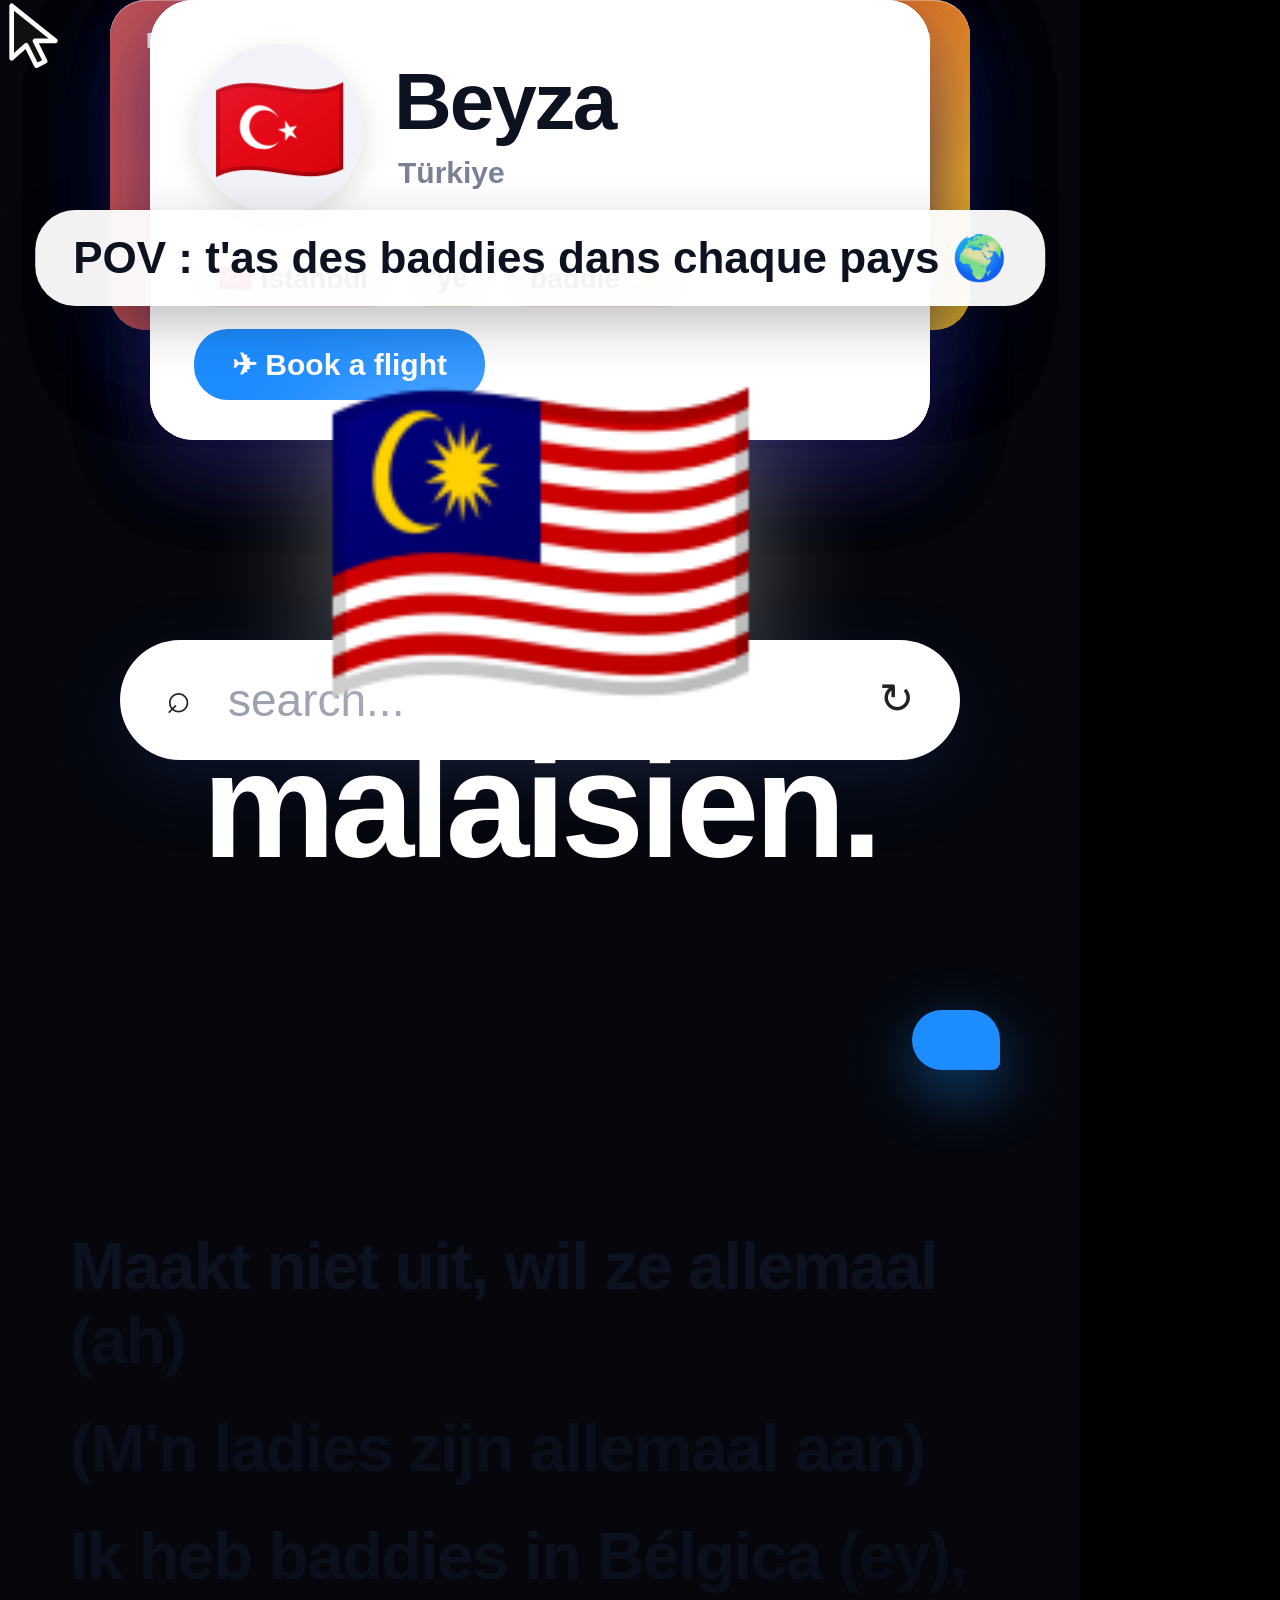
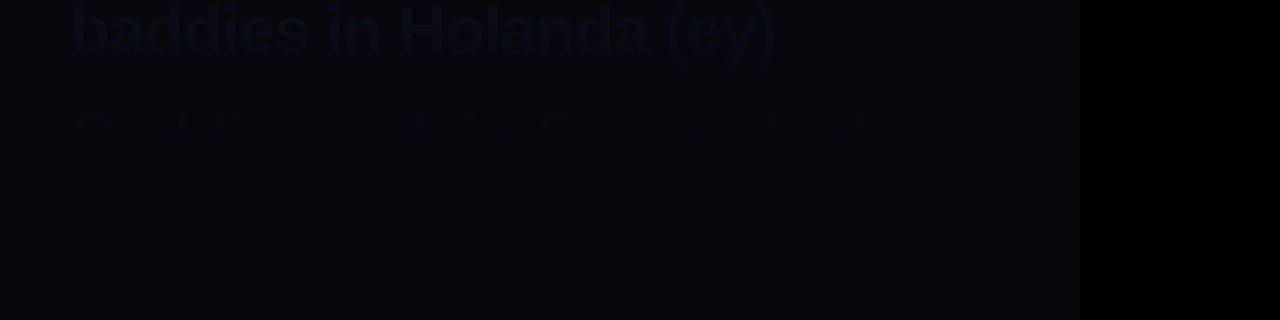
<file: baddies/index.html>
<!doctype html>
<html>
<head>
<meta charset="utf-8">
<title>Baddies Airlines</title>
<link rel="stylesheet" href="../edit/assets/fonts/fonts.css">
<style>
*{box-sizing:border-box;margin:0;padding:0}
html,body{width:1080px;height:1920px;background:#000;overflow:hidden}
#stage{position:relative;width:1080px;height:1920px;overflow:hidden;background:#05070d;font-family:'Inter',sans-serif;color:#0d1220}
.layer{position:absolute;left:0;top:0;width:1080px;height:1920px}
.abs{position:absolute}
#cam{transform-origin:540px 760px}
.blob{position:absolute;border-radius:50%;filter:blur(110px)}
#shapeA,#shapeB{position:absolute;border-radius:40px;background:#1d8cff;box-shadow:0 0 60px rgba(29,140,255,.8)}
#bar{position:absolute;left:120px;top:640px;width:840px;height:120px;border-radius:60px;background:#fff;box-shadow:0 24px 70px rgba(30,60,140,.22);overflow:hidden}
#bar .ic{position:absolute;top:34px;font-size:42px;color:#222}
#barTxt{position:absolute;left:108px;top:0;line-height:120px;font-size:46px;color:#9aa0ad;white-space:nowrap}
#caption{left:540px;top:210px;transform:translateX(-50%);padding:22px 38px;border-radius:40px;background:rgba(255,255,255,.95);box-shadow:0 18px 50px rgba(0,0,0,.25);font-weight:800;font-size:44px;white-space:nowrap;color:#0d1220}

/* wallet passes */
#wallet{perspective:1800px;perspective-origin:540px 700px}
.pass{position:absolute;left:110px;top:0;width:860px;height:330px;border-radius:36px;color:#fff;overflow:hidden;
  box-shadow:0 30px 80px rgba(10,20,60,.35),inset 0 1px 0 rgba(255,255,255,.35)}
.pass .gloss{position:absolute;inset:0;background:linear-gradient(115deg,rgba(255,255,255,.28),transparent 40%,transparent 70%,rgba(255,255,255,.12))}
.pass .air{position:absolute;left:36px;top:28px;font-size:22px;font-weight:800;letter-spacing:4px;opacity:.9}
.pass .gate{position:absolute;right:36px;top:28px;font-size:22px;font-weight:700;letter-spacing:3px;opacity:.9}
.pass .route{position:absolute;left:36px;top:82px;font-family:'JetBrains Mono';font-weight:700;font-size:64px;letter-spacing:2px;white-space:nowrap}
.pass .route span{font-size:40px;opacity:.85;margin:0 14px}
.pass .country{position:absolute;left:36px;top:168px;font-size:84px;font-weight:900;letter-spacing:-2px;line-height:1}
.pass .flag{position:absolute;right:40px;top:96px;font-size:150px;line-height:1;filter:drop-shadow(0 10px 20px rgba(0,0,0,.3))}
.pass .barcode{position:absolute;left:36px;bottom:26px;width:330px;height:34px;background:repeating-linear-gradient(90deg,#fff 0 3px,transparent 3px 6px,#fff 6px 7px,transparent 7px 11px,#fff 11px 15px,transparent 15px 17px);opacity:.85}
.pass .seat{position:absolute;right:36px;bottom:28px;font-family:'JetBrains Mono';font-size:22px;opacity:.9}
.pass .notch{position:absolute;top:150px;width:44px;height:44px;border-radius:50%;background:var(--bg)}
.stamp{position:absolute;right:190px;top:120px;width:200px;height:200px;border-radius:50%;border:7px solid rgba(255,40,70,.92);color:rgba(255,40,70,.92);
  display:flex;flex-direction:column;align-items:center;justify-content:center;font-weight:900;font-size:26px;letter-spacing:3px;line-height:1.1;text-align:center;
  box-shadow:inset 0 0 0 6px rgba(255,255,255,.0),inset 0 0 0 10px rgba(255,40,70,.5);mix-blend-mode:normal;background:rgba(255,255,255,.08)}
.stamp b{font-size:58px;letter-spacing:0}
#route{left:0;top:0}

/* contacts */
.contact{position:absolute;left:150px;top:0;width:780px;height:440px;border-radius:44px;background:#fff;box-shadow:0 30px 80px rgba(40,30,120,.25);overflow:hidden}
.contact .av{position:absolute;left:44px;top:44px;width:170px;height:170px;border-radius:50%;background:#f1f3f8;display:flex;align-items:center;justify-content:center;font-size:110px;box-shadow:0 10px 30px rgba(0,0,0,.12)}
.contact .nm{position:absolute;left:244px;top:62px;font-size:80px;font-weight:900;letter-spacing:-2px;line-height:1}
.contact .sub{position:absolute;left:248px;top:156px;font-size:30px;color:#7a8195;font-weight:600}
.contact .chips{position:absolute;left:44px;top:250px;display:flex;gap:14px}
.contact .chip{padding:12px 24px;border-radius:24px;font-size:28px;font-weight:700}
.contact .btn{position:absolute;left:44px;bottom:40px;padding:18px 38px;border-radius:34px;background:#1d8cff;color:#fff;font-size:30px;font-weight:700}
#cursor{width:70px;height:70px}

/* twist */
#twist{display:flex;flex-direction:column;align-items:center}
#bigFlag{font-size:360px;line-height:1;filter:drop-shadow(0 0 60px rgba(255,255,255,.35))}
#bigWord{margin-top:10px;font-size:150px;font-weight:900;letter-spacing:-5px;color:#fff;line-height:1}
#bubble{position:absolute;right:80px;top:1010px;max-width:820px;padding:30px 44px;border-radius:46px 46px 12px 46px;background:#1d8cff;color:#fff;font-size:46px;font-weight:600;box-shadow:0 20px 60px rgba(29,140,255,.45);white-space:nowrap}
.dots i{display:inline-block;width:18px;height:18px;border-radius:50%;background:#fff;margin:0 6px}

/* lyrics (Apple Music style) */
#lyrWin{left:0;top:1230px;width:1080px;height:520px;overflow:hidden;
  -webkit-mask-image:linear-gradient(#000 0%,#000 55%,transparent 100%);mask-image:linear-gradient(#000 0%,#000 55%,transparent 100%)}
#lyr{position:absolute;left:70px;top:0;width:940px}
.ln{font-weight:800;font-size:66px;line-height:1.12;letter-spacing:-1.5px;margin-bottom:34px}
.ln .ad{font-weight:700;opacity:.8}
#flash{background:#fff;opacity:0}
#grain{width:1080px;height:1920px;opacity:.05;mix-blend-mode:overlay}
</style>
</head>
<body>
<div id="stage">
  <div id="cam" class="layer">
    <div id="bg" class="layer">
      <div class="blob" id="b1" style="width:900px;height:900px"></div>
      <div class="blob" id="b2" style="width:700px;height:700px"></div>
    </div>
    <div id="shapeA"></div><div id="shapeB"></div>
    <div id="bar"><div class="ic" style="left:46px">⌕</div><div id="barTxt">search...</div><div class="ic" style="right:46px">↻</div></div>
    <div id="wallet" class="layer"></div>
    <svg id="route" class="abs" width="1080" height="1920"></svg>
    <div id="contacts" class="layer"></div>
    <svg id="cursor" class="abs" viewBox="0 0 24 24"><path d="M4 2 L4 20 L9 15.5 L12.5 22.5 L15.5 21 L12 14 L19 14 Z" fill="#111" stroke="#fff" stroke-width="1.6" stroke-linejoin="round"/></svg>
    <div id="twist" class="layer" style="padding-top:360px"><div id="bigFlag">🇲🇾</div><div id="bigWord">malaisien.</div></div>
    <div id="bubble"></div>
    <div id="lyrWin" class="abs"><div id="lyr"></div></div>
  </div>
  <div id="caption" class="abs">POV : t'as des baddies dans chaque pays 🌍</div>
  <div id="flash" class="layer"></div>
  <canvas id="grain" class="layer" width="360" height="640"></canvas>
</div>
<script src="baddies.js"></script>
</body>
</html>
</file>
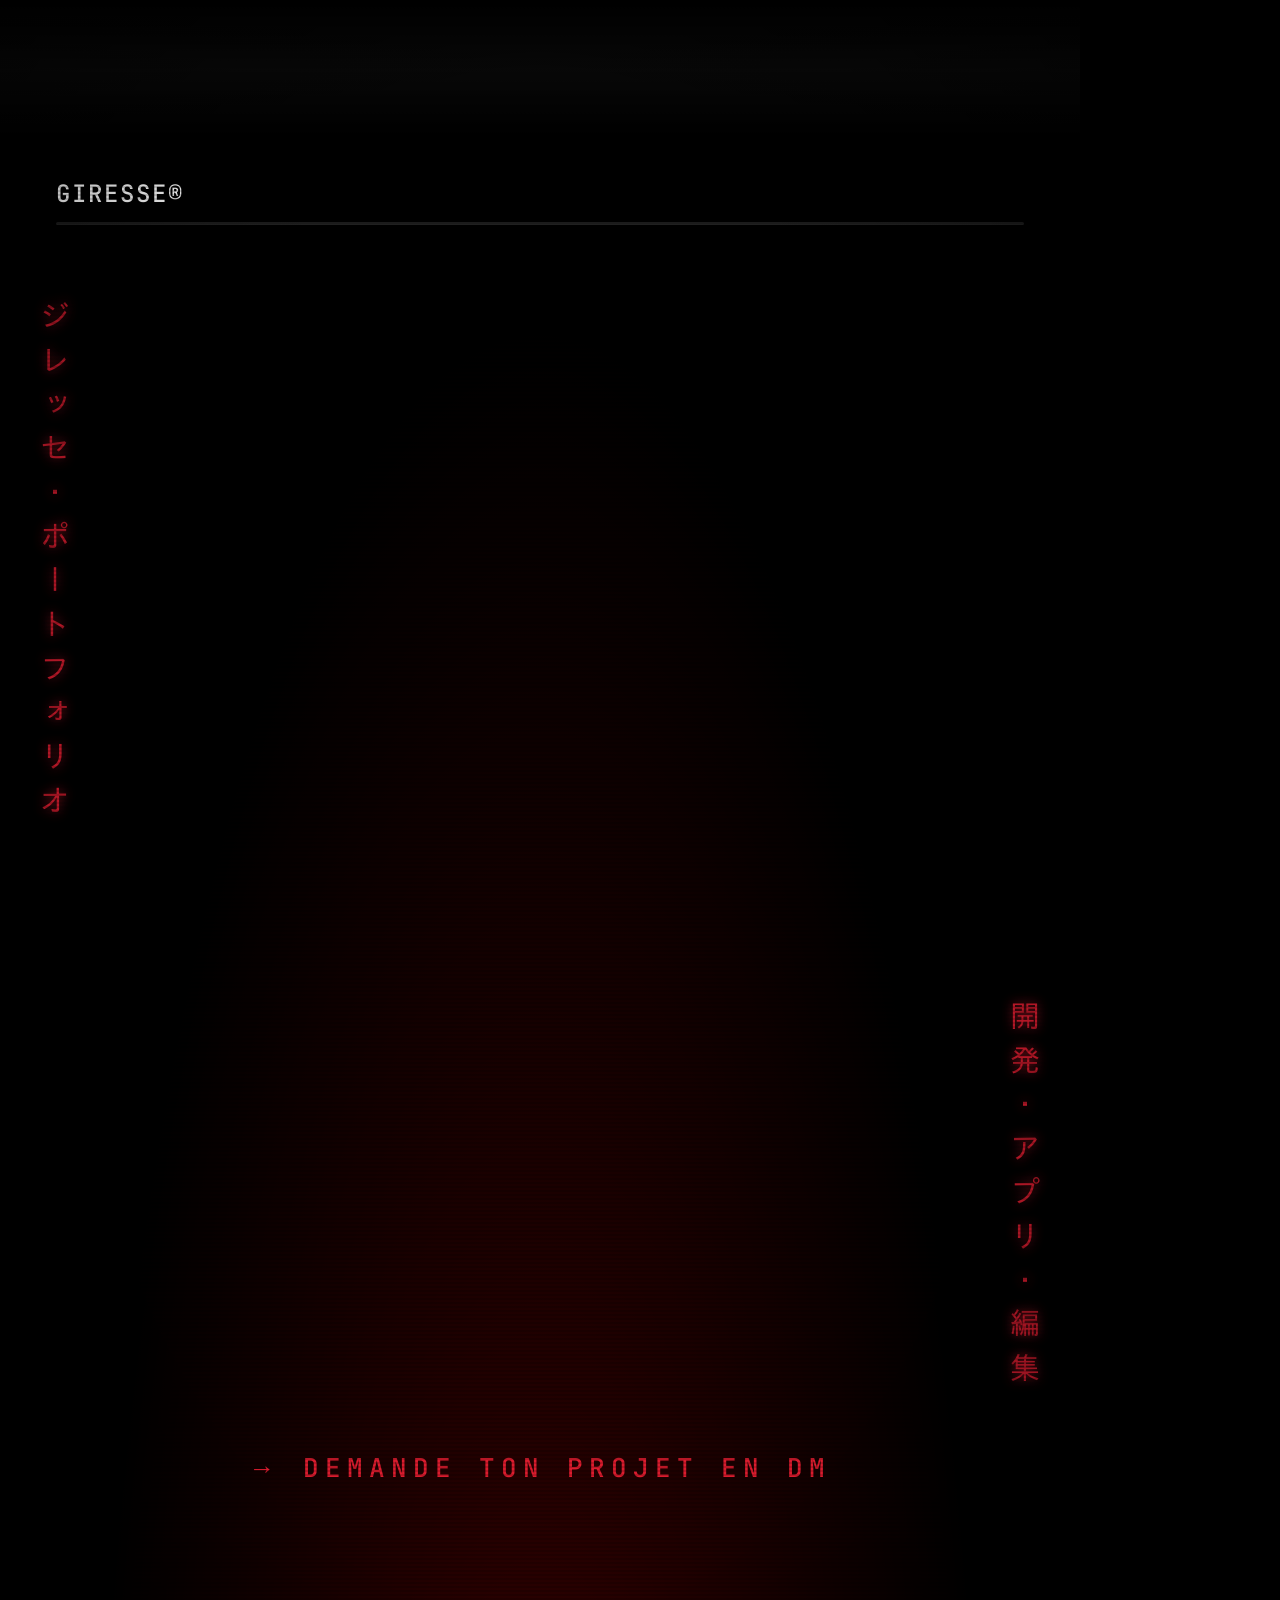
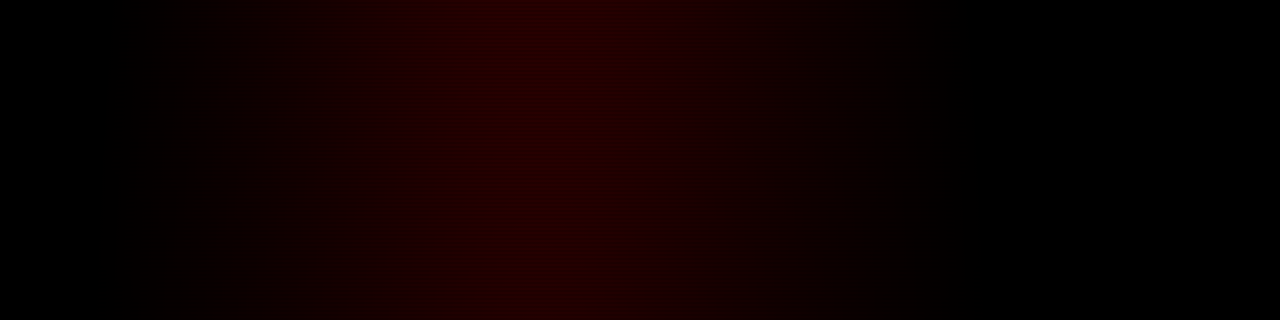
<file: edit/index.html>
<!doctype html>
<html>
<head>
<meta charset="utf-8">
<title>Giresse — Portfolio Edit</title>
<link rel="stylesheet" href="assets/fonts/fonts.css">
<style>
*{box-sizing:border-box;margin:0;padding:0}
html,body{width:1080px;height:1920px;background:#000;overflow:hidden}
#stage{position:relative;width:1080px;height:1920px;overflow:hidden;background:#000;font-family:'Nunito',sans-serif;color:#fff}
.layer{position:absolute;left:0;top:0;width:1080px;height:1920px}
.abs{position:absolute}
.hide{display:none!important}
#cam{transform-origin:540px 860px}
.mono{font-family:'JetBrains Mono',monospace}
.grot{font-family:'Space Grotesk',sans-serif}
.serif{font-family:'Instrument Serif',serif;font-style:italic}

/* ---------- intro / outro ---------- */
#logoWrap{left:540px;top:760px;width:0;height:0}
#logo{position:absolute;left:-330px;top:-330px;width:660px;height:660px;mix-blend-mode:screen;
  -webkit-mask-image:linear-gradient(#000 74%,transparent 90%);mask-image:linear-gradient(#000 74%,transparent 90%)}
#logoGlow{position:absolute;left:-520px;top:-520px;width:1040px;height:1040px;border-radius:50%;
  background:radial-gradient(circle,rgba(214,28,46,.42) 0%,rgba(120,0,0,.25) 38%,transparent 66%)}
#orbits{position:absolute;left:-420px;top:-420px;width:840px;height:840px}
#name,#nameEcho>div{left:0;width:1080px;top:1075px;text-align:center;font-family:'UnifrakturCook';font-weight:700;font-size:200px;line-height:1}
#name span{background:linear-gradient(180deg,#fff 0%,#f6f6f6 35%,#a0a0a0 50%,#fff 58%,#ff8a8a 82%,#fff 100%);-webkit-background-clip:text;background-clip:text;color:transparent;padding:0 4px}
#nameEcho{left:0;top:1075px;width:1080px}
#nameEcho>div{top:0;color:transparent;-webkit-text-stroke:1.5px rgba(255,255,255,.8)}
.bigT{position:absolute;left:0;top:760px;white-space:nowrap;font-family:'UnifrakturCook';font-weight:700;font-size:520px;opacity:.6;line-height:1;color:transparent;-webkit-text-stroke:2px rgba(255,255,255,.13)}
#name span{display:inline-block}
#tagline{left:0;width:1080px;top:1330px;text-align:center;font-size:30px;letter-spacing:6px;color:#d61c2e}
#flare{left:-200px;width:1480px;top:756px;height:8px;border-radius:8px;
  background:linear-gradient(90deg,transparent,rgba(255,40,40,0) 20%,rgba(255,60,60,.95) 50%,rgba(255,40,40,0) 80%,transparent);filter:blur(3px)}
#cta{left:0;width:1080px;top:1395px;text-align:center;font-size:30px;color:rgba(255,255,255,.75)}

/* ---------- HUD ---------- */
#hud{font-family:'JetBrains Mono',monospace;font-size:24px;letter-spacing:2px}
#hudL{left:56px;top:178px}
#hudR{right:56px;top:178px;text-align:right}
#hudBar{left:56px;top:222px;width:968px;height:3px;border-radius:3px;background:rgba(128,128,128,.25)}
#hudFill{height:100%;border-radius:3px;background:#d61c2e;width:0}

/* ---------- section A (hook) ---------- */
#arrowTag{left:0;width:1080px;top:1230px;text-align:center;font-family:'Space Grotesk';font-weight:500;font-size:62px;letter-spacing:-1px}
#arrowTag .hl{padding:0 10px;border-radius:6px}

/* ---------- glass / purple ---------- */
.haze{position:absolute;border-radius:50%;filter:blur(90px)}
.pill{position:absolute;padding:12px 30px;border-radius:40px;background:rgba(20,16,30,.85);border:1.5px solid rgba(255,255,255,.14);
  font-family:'JetBrains Mono';font-size:23px;font-weight:500;letter-spacing:5px;text-transform:uppercase;white-space:nowrap;color:#fff}
.card3d{position:absolute;transform-style:preserve-3d}

/* browser card */
#browser{left:90px;top:330px;width:900px;height:880px;border-radius:40px;background:linear-gradient(160deg,#17121f,#0b0910 60%);
  border:1.5px solid rgba(255,255,255,.1);box-shadow:0 40px 140px rgba(123,44,255,.45),inset 0 1px 0 rgba(255,255,255,.12);overflow:hidden}
#bBar{left:0;top:0;width:900px;height:84px;border-bottom:1px solid rgba(255,255,255,.07)}
.dot{position:absolute;top:30px;width:22px;height:22px;border-radius:50%}
#url{left:180px;top:20px;width:540px;height:44px;border-radius:22px;background:rgba(255,255,255,.06);font-family:'JetBrains Mono';font-size:22px;line-height:44px;padding-left:24px;color:rgba(255,255,255,.75)}
#heroH{left:60px;top:150px;font-size:96px;font-weight:900;line-height:.98;letter-spacing:-2px}
#heroH .g{background:linear-gradient(90deg,#b388ff,#d61c2e);-webkit-background-clip:text;background-clip:text;color:transparent}
.skel{position:absolute;height:22px;border-radius:12px;background:rgba(255,255,255,.12)}
.btn{position:absolute;height:84px;border-radius:42px;font-size:32px;font-weight:800;line-height:84px;text-align:center}
.feat{position:absolute;top:640px;width:244px;height:180px;border-radius:28px;background:rgba(255,255,255,.05);border:1px solid rgba(255,255,255,.08)}
.feat .ic{position:absolute;left:24px;top:24px;width:56px;height:56px;border-radius:16px}
.feat .t{position:absolute;left:24px;top:100px;font-size:28px;font-weight:800}
.feat .s{position:absolute;left:24px;top:142px;width:150px;height:14px;border-radius:8px;background:rgba(255,255,255,.12)}
#cursor{left:0;top:0;width:60px;height:60px}
#ripple{position:absolute;width:120px;height:120px;border-radius:50%;border:4px solid rgba(255,255,255,.9)}

/* stickers */
.stk{position:absolute;width:160px;height:160px}
.stk .tile{position:absolute;inset:0;border-radius:42px;display:flex;align-items:center;justify-content:center;font-size:76px;
  box-shadow:0 18px 50px rgba(0,0,0,.45),inset 0 2px 0 rgba(255,255,255,.35);font-weight:900;color:#fff;font-family:'Space Grotesk'}
.stk .lbl{position:absolute;left:60px;top:128px;padding:6px 18px;border-radius:20px;background:#fff;color:#111;font-size:24px;font-weight:900;white-space:nowrap;transform:rotate(-9deg);box-shadow:0 6px 20px rgba(0,0,0,.35)}

/* ---------- code ---------- */
#editor{left:60px;top:320px;width:960px;height:900px;border-radius:36px;background:#0f0f16;border:1.5px solid rgba(255,255,255,.09);
  box-shadow:0 40px 160px rgba(80,120,255,.28);overflow:hidden}
#edTabs{left:0;top:0;width:960px;height:80px;background:#0a0a10;border-bottom:1px solid rgba(255,255,255,.06)}
.tab{position:absolute;top:18px;height:62px;padding:0 26px;border-radius:14px 14px 0 0;font-family:'JetBrains Mono';font-size:22px;line-height:62px;color:rgba(255,255,255,.5)}
#code{left:0;top:110px;width:960px;font-family:'JetBrains Mono';font-size:30px;line-height:52px;white-space:pre;color:#d7dae0}
#code .ln{display:inline-block;width:86px;text-align:right;padding-right:26px;color:rgba(255,255,255,.22)}
.k{color:#c792ea}.s{color:#c3e88d}.f{color:#82aaff}.p{color:#89ddff}.n{color:#f78c6c}.c{color:#ffcb6b}
#caret{display:inline-block;width:3px;height:36px;background:#d61c2e;vertical-align:middle;margin-left:2px}
#term{left:120px;top:1010px;width:840px;height:150px;border-radius:26px;background:rgba(10,12,10,.92);border:1.5px solid rgba(80,255,140,.3);
  font-family:'JetBrains Mono';font-size:28px;padding:28px 34px;line-height:46px;box-shadow:0 20px 80px rgba(60,255,140,.18)}

/* list */
#listBox{left:0;top:330px;width:1080px;height:960px;overflow:hidden;
  -webkit-mask-image:linear-gradient(transparent,#000 22%,#000 78%,transparent);mask-image:linear-gradient(transparent,#000 22%,#000 78%,transparent)}
#list{left:0;top:0;width:1080px}
#list div{height:96px;line-height:96px;text-align:center;font-family:'Space Grotesk';font-weight:700;font-size:66px;letter-spacing:-1px;color:rgba(255,255,255,.42)}

/* ---------- phone ---------- */
#phone{left:330px;top:330px;width:420px;height:860px;border-radius:70px;background:#0b0a10;border:12px solid #1f1c28;
  box-shadow:0 50px 160px rgba(190,60,255,.5),inset 0 0 0 2px rgba(255,255,255,.08);overflow:hidden}
#screen{position:absolute;inset:0;border-radius:58px;background:linear-gradient(180deg,#f6f7fb,#e9ecf5);overflow:hidden;color:#111}
#notch{left:130px;top:14px;width:136px;height:38px;border-radius:20px;background:#000}
.cal{position:absolute;width:46px;height:46px;line-height:46px;text-align:center;font-size:22px;font-weight:800;color:#2a2d3a;font-family:'Space Grotesk'}
#selBar{position:absolute;height:46px;border-radius:23px;background:#3d7bff;box-shadow:0 8px 24px rgba(61,123,255,.45)}
.acard{position:absolute;left:24px;width:348px;border-radius:24px;background:#fff;box-shadow:0 10px 30px rgba(20,30,80,.15);padding:18px 22px;font-family:'Space Grotesk'}
#splash{position:absolute;inset:0;background:#000}

/* ---------- motion ---------- */
.circ{position:absolute;top:0;width:128px;height:128px;border-radius:50%;display:flex;align-items:center;justify-content:center;
  font-size:64px;color:#fff;font-weight:900;font-family:'Space Grotesk'}
.let{position:absolute;top:-14px;width:128px;text-align:center;font-size:150px;font-weight:900;color:#0b0b0e;line-height:150px}

/* timeline */
#preview{left:90px;top:300px;width:900px;height:506px;border-radius:30px;background:#060608;border:1.5px solid rgba(255,255,255,.1);overflow:hidden}
#tl{left:60px;top:850px;width:960px;height:400px;border-radius:30px;background:#121216;border:1.5px solid rgba(255,255,255,.08);overflow:hidden}
.trk{position:absolute;left:100px;height:66px;width:840px;border-radius:12px;background:rgba(255,255,255,.03)}
.tlab{position:absolute;left:24px;width:60px;font-family:'JetBrains Mono';font-size:22px;color:rgba(255,255,255,.4);line-height:66px}
.clip{position:absolute;top:6px;height:54px;border-radius:12px;font-family:'Space Grotesk';font-weight:700;font-size:20px;line-height:54px;padding-left:14px;color:rgba(0,0,0,.75);overflow:hidden}
.kf{position:absolute;width:18px;height:18px;transform:rotate(45deg);background:#d61c2e;border-radius:3px}
#playhead{top:0;width:4px;height:400px;background:#ff3b5c;box-shadow:0 0 18px #ff3b5c}

/* ---------- end card ---------- */
#endTxt{left:0;width:1080px;top:1110px;text-align:center;color:#fff}
#endTxt .serif{font-size:82px}
#endSub{left:0;width:1080px;top:1450px;text-align:center;font-family:'JetBrains Mono';letter-spacing:6px;font-size:26px;color:#d61c2e}

/* ---------- lyrics ---------- */
#lyr{pointer-events:none}
.lw{display:inline-block;white-space:pre}
#flash{background:#fff;opacity:0}
#vig{background:radial-gradient(ellipse 80% 70% at 50% 46%,transparent 55%,rgba(0,0,0,.55) 100%)}
#grain{width:1080px;height:1920px;opacity:.08;mix-blend-mode:overlay;image-rendering:pixelated}
#scan{background:repeating-linear-gradient(0deg,rgba(0,0,0,.28) 0 2px,transparent 2px 4px);opacity:.55;pointer-events:none}
#band{position:absolute;left:0;width:1080px;height:140px;background:linear-gradient(transparent,rgba(255,255,255,.06),transparent)}
#redTint{background:radial-gradient(ellipse at 50% 110%,rgba(255,0,0,.22),transparent 60%);mix-blend-mode:screen}
.jp{position:absolute;top:300px;writing-mode:vertical-rl;font-family:'IPAGothic';font-size:30px;letter-spacing:14px;color:#d61c2e;opacity:.85;text-shadow:0 0 12px rgba(214,28,46,.8)}
</style>
</head>
<body>
<div id="stage">
  <div id="cam" class="layer">

    <!-- section backgrounds & scenes -->
    <div id="bgSolid" class="layer"></div>

    <!-- INTRO / OUTRO -->
    <div id="sIntro" class="layer">
      <canvas id="stars" class="layer" width="1080" height="1920"></canvas>
      <div id="introCam" class="layer">
        <div id="logoWrap" class="abs">
          <div id="logoGlow"></div>
          <svg id="orbits" viewBox="0 0 840 840">
            <g id="orbA"><circle cx="420" cy="420" r="392" fill="none" stroke="#d61c2e" stroke-width="5" stroke-linecap="round" stroke-dasharray="560 1900"/></g>
            <g id="orbB"><circle cx="420" cy="420" r="372" fill="none" stroke="#fff" stroke-width="3" stroke-linecap="round" stroke-dasharray="300 2040" opacity=".85"/></g>
            <g id="orbC"><circle cx="420" cy="420" r="408" fill="none" stroke="#d61c2e" stroke-width="2" stroke-dasharray="4 18" opacity=".7"/></g>
          </svg>
          <img id="logo" src="assets/logo.jpg">
        </div>
        <div id="flare" class="abs"></div>
        <div id="nameEcho" class="abs"></div>
        <div id="name" class="abs"></div>
        <div id="tagline" class="abs mono">WEB · APPS · MOTION · CODE · EDIT</div>
        <div id="cta" class="abs grot">Ton projet&nbsp;? <b style="color:#fff">→ DM</b></div>
      </div>
    </div>

    <!-- A: hook -->
    <div id="sA" class="layer">
      <div id="arrowTag" class="abs"></div>
    </div>

    <!-- B: web -->
    <div id="sB" class="layer">
      <div id="hazeB" class="layer">
        <div class="haze" id="hb1" style="width:900px;height:900px;background:#7a0000"></div>
        <div class="haze" id="hb2" style="width:700px;height:700px;background:#c41010"></div>
        <div class="haze" id="hb3" style="width:600px;height:600px;background:#1a0000"></div>
      </div>
      <div id="bPersp" class="layer" style="perspective:1700px;perspective-origin:540px 760px">
        <div id="browser" class="card3d">
          <div id="bBar" class="abs">
            <div class="dot" style="left:34px;background:#ff5f57"></div>
            <div class="dot" style="left:70px;background:#febc2e"></div>
            <div class="dot" style="left:106px;background:#28c840"></div>
            <div id="url" class="abs"></div>
          </div>
          <div id="heroH" class="abs">Build.<br>Ship. <span class="g">Wow.</span></div>
          <div id="sk1" class="skel" style="left:60px;top:420px;width:620px"></div>
          <div id="sk2" class="skel" style="left:60px;top:460px;width:480px"></div>
          <div id="btn1" class="btn" style="left:60px;top:520px;width:300px;background:linear-gradient(90deg,#7b2cff,#c04dff);color:#fff">Get started</div>
          <div id="btn2" class="btn" style="left:384px;top:520px;width:260px;border:2px solid rgba(255,255,255,.3);color:#fff">See work</div>
          <div class="feat" id="f1" style="left:60px"><div class="ic" style="background:linear-gradient(135deg,#7b2cff,#c04dff)"></div><div class="t">Fast</div><div class="s"></div></div>
          <div class="feat" id="f2" style="left:328px"><div class="ic" style="background:linear-gradient(135deg,#d61c2e,#ff7a3d)"></div><div class="t">Responsive</div><div class="s"></div></div>
          <div class="feat" id="f3" style="left:596px"><div class="ic" style="background:linear-gradient(135deg,#2fd2ff,#3d7bff)"></div><div class="t">SEO</div><div class="s"></div></div>
        </div>
      </div>
      <div id="pillB" class="pill">01 — Web Dev</div>
      <div id="stkB" class="layer"></div>
      <div id="cursor" class="abs">
        <div id="ripple"></div>
        <svg width="60" height="60" viewBox="0 0 24 24"><path d="M4 2 L4 20 L9 15.5 L12.5 22.5 L15.5 21 L12 14 L19 14 Z" fill="#111" stroke="#fff" stroke-width="1.6" stroke-linejoin="round"/></svg>
      </div>
    </div>

    <!-- C: code -->
    <div id="sC" class="layer">
      <div class="layer" style="background:radial-gradient(ellipse at 50% 40%,#141832 0%,#07070b 70%)"></div>
      <div id="cPersp" class="layer" style="perspective:1800px;perspective-origin:540px 760px">
        <div id="editor" class="card3d">
          <div id="edTabs" class="abs">
            <div class="tab" style="left:24px;background:#0f0f16;color:#fff">app.tsx</div>
            <div class="tab" style="left:200px">styles.css</div>
            <div class="tab" style="left:396px">api.ts</div>
          </div>
          <div id="code" class="abs"></div>
        </div>
      </div>
      <div id="pillC" class="pill">02 — Code</div>
      <div id="term" class="abs"></div>
    </div>

    <!-- C2: rolling list -->
    <div id="sL" class="layer">
      <div class="layer" style="background:radial-gradient(ellipse at 50% 45%,#3a332b 0%,#1a1714 55%,#0b0a09 100%)"></div>
      <div id="listBox" class="abs"><div id="list" class="abs"></div></div>
    </div>

    <!-- I miss you -->
    <div id="sI" class="layer">
      <div id="buildTag" class="abs grot" style="left:0;width:1080px;top:560px;text-align:center"></div>
    </div>

    <!-- D: apps -->
    <div id="sD" class="layer">
      <div class="layer">
        <div class="haze" id="hd1" style="width:950px;height:950px;background:#8a0000"></div>
        <div class="haze" id="hd2" style="width:700px;height:700px;background:#d61c2e;opacity:.45"></div>
        <div class="haze" id="hd3" style="width:600px;height:600px;background:#200000"></div>
      </div>
      <div id="dPersp" class="layer" style="perspective:1600px;perspective-origin:540px 760px">
        <div id="phone" class="card3d">
          <div id="screen">
            <div class="abs grot" style="left:44px;top:20px;font-size:22px;font-weight:700">9:41</div>
            <div class="abs grot" style="left:30px;top:84px;font-size:20px;color:#7a8099;font-weight:700;letter-spacing:2px">HABITS / TASKS</div>
            <div class="abs" style="left:30px;top:112px;font-size:46px;font-weight:900">October</div>
            <div id="calGrid" class="abs" style="left:24px;top:190px;width:348px;height:300px"></div>
            <div id="ac1" class="acard" style="top:500px"></div>
            <div id="ac2" class="acard" style="top:604px"></div>
            <div id="splash"><img src="assets/logo.jpg" style="position:absolute;left:60px;top:200px;width:276px;mix-blend-mode:screen">
              <div class="abs" style="left:98px;top:560px;width:200px;height:8px;border-radius:4px;background:#222"><div id="load" style="height:8px;border-radius:4px;background:#d61c2e;width:0"></div></div>
            </div>
          </div>
          <div id="notch" class="abs"></div>
        </div>
      </div>
      <div id="pillD" class="pill">03 — App Dev</div>
      <div id="stkD" class="layer"></div>
    </div>

    <!-- E1: motion -->
    <div id="sE" class="layer">
      <div class="layer" style="background:#ebebee"></div>
      <div id="pillE" class="pill">04 — Motion Design</div>
      <div id="row" class="abs" style="left:0;top:790px;width:1080px;height:140px"></div>
      <div id="eSub" class="abs serif" style="left:0;width:1080px;top:1010px;text-align:center;font-size:70px;color:#0b0b0e">make it move.</div>
    </div>

    <!-- E2: edit timeline -->
    <div id="sT" class="layer">
      <div class="layer" style="background:radial-gradient(ellipse at 50% 35%,#1b1420,#060607 70%)"></div>
      <div id="preview" class="abs">
        <div id="pvBg" class="layer" style="width:900px;height:506px"></div>
        <img id="pvLogo" src="assets/logo.jpg" style="position:absolute;left:330px;top:70px;width:240px;mix-blend-mode:screen">
        <div id="pvTxt" class="abs" style="left:0;width:900px;top:330px;text-align:center;font-family:Anton;font-size:110px;letter-spacing:4px">GIRESSE</div>
        <div class="abs mono" style="left:26px;top:20px;font-size:20px;color:#ff3b5c">● REC</div>
        <div id="pvTc" class="abs mono" style="right:26px;top:20px;font-size:20px;color:rgba(255,255,255,.7)"></div>
      </div>
      <div id="tl" class="abs"></div>
      <div id="pillT" class="pill">05 — Video Edit</div>
    </div>

    <!-- end card -->
    <div id="sEnd" class="layer">
      <div class="layer" style="background:#000"></div>
      <div id="endTxt" class="abs"></div>
      <div id="endSub" class="abs">→ DEMANDE TON PROJET EN DM</div>
    </div>

    <div id="redTint" class="layer"></div>
    <div id="lyr" class="layer"></div>
  </div>

  <div id="hud" class="layer">
    <div id="hudL" class="abs">GIRESSE®</div>
    <div id="hudR" class="abs"></div>
    <div id="hudBar" class="abs"><div id="hudFill"></div></div>
  </div>
  <div id="jp" class="jp" style="left:40px">ジレッセ・ポートフォリオ</div>
  <div id="jp2" class="jp" style="right:40px;top:1000px">開発・アプリ・編集</div>
  <div id="flash" class="layer"></div>
  <div id="scan" class="layer"><div id="band"></div></div>
  <div id="vig" class="layer"></div>
  <canvas id="grain" class="layer" width="360" height="640"></canvas>
</div>

<script src="edit.js"></script>
</body>
</html>
</file>
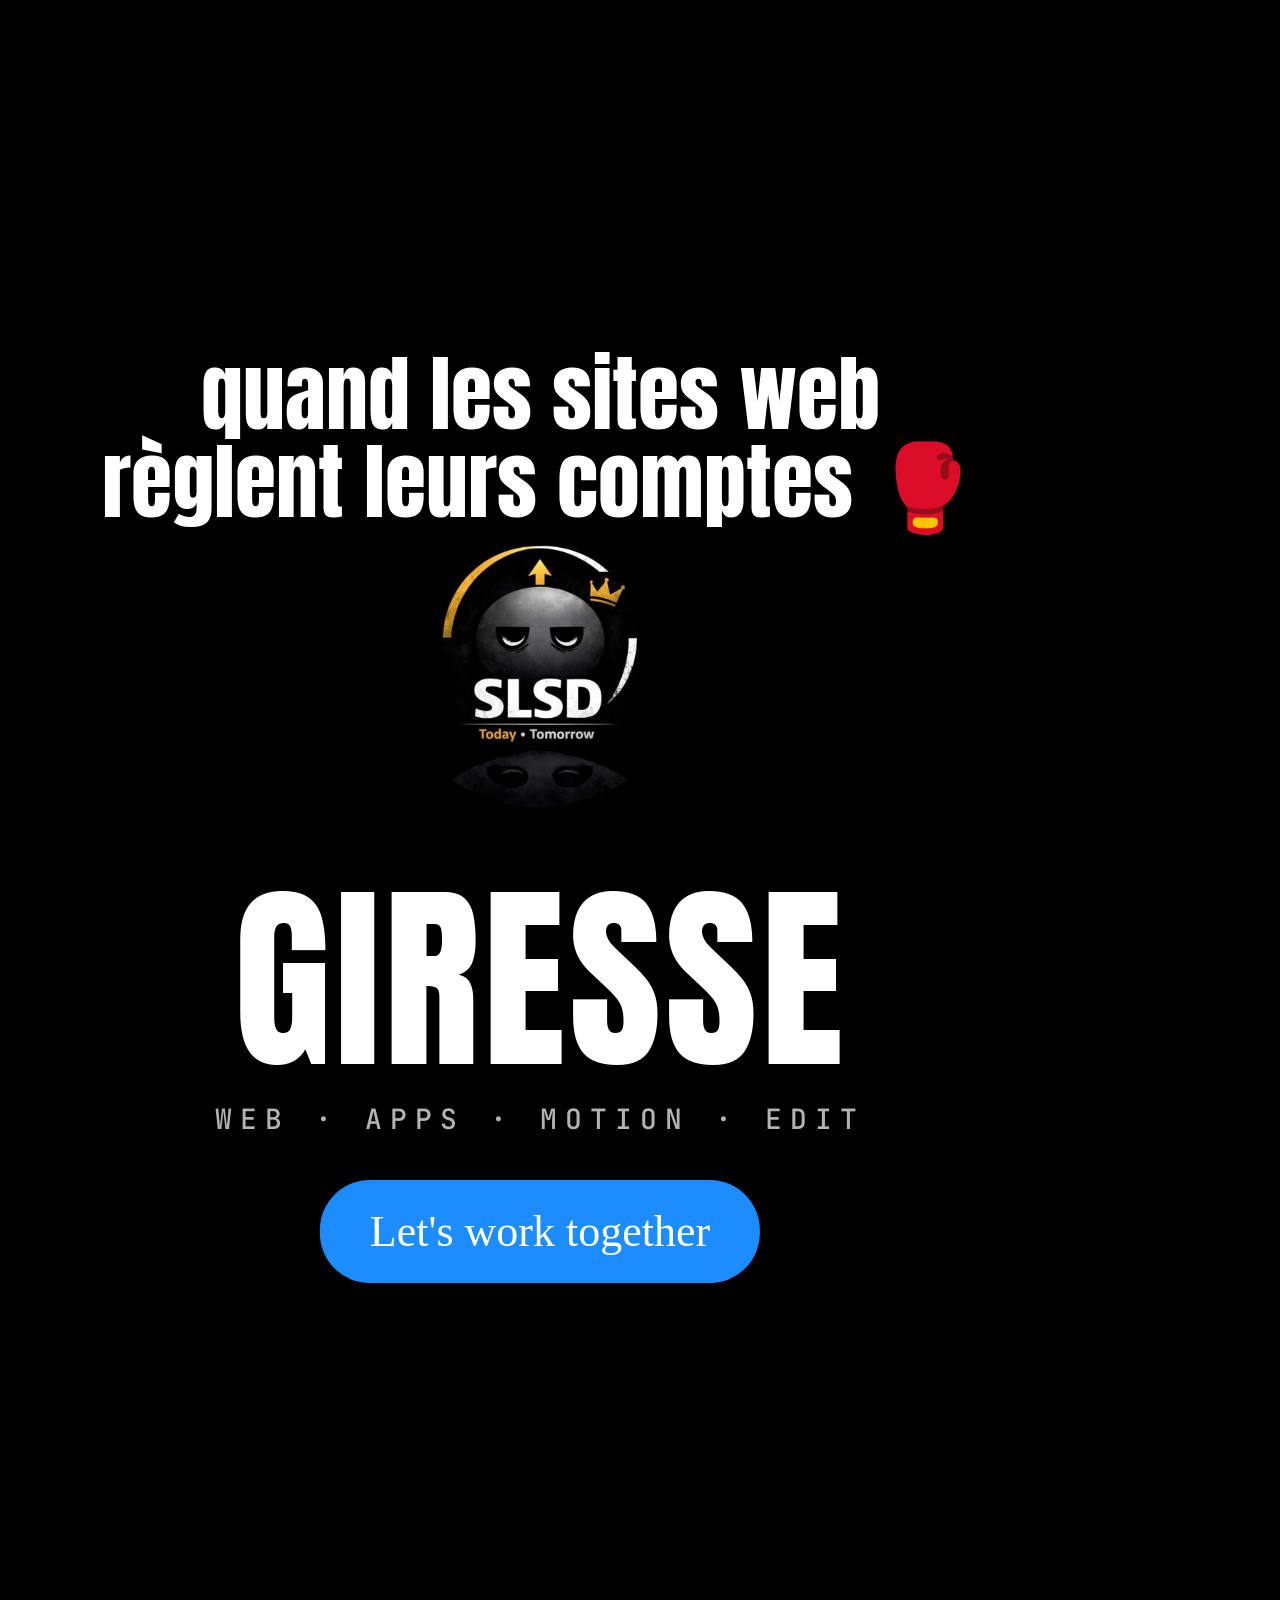
<file: fight/index.html>
<!doctype html>
<html>
<head>
<meta charset="utf-8">
<title>Giresse — Website Fight</title>
<link rel="stylesheet" href="../edit/assets/fonts/fonts.css">
<style>
*{box-sizing:border-box;margin:0;padding:0}
html,body{width:1080px;height:1920px;background:#000;overflow:hidden}
#stage{position:relative;width:1080px;height:1920px;overflow:hidden;background:#eef1f7;font-family:'Inter',sans-serif;color:#111}
.layer{position:absolute;left:0;top:0;width:1080px;height:1920px}
.abs{position:absolute}
#cam{transform-origin:540px 900px}
#bg{transition:none}
#blob{position:absolute;width:1100px;height:1100px;border-radius:50%;filter:blur(120px);left:-10px;top:300px}

/* intro */
#sIntro{background:#05070d}
#still{left:0;width:1080px;top:760px;text-align:center;font-family:'Inter';font-weight:500;font-size:84px;letter-spacing:-2px;color:#fff;line-height:1.08}
#still .br{font-weight:600}
#meteor{left:0;top:0;width:0;height:0}
#metTrail{position:absolute;left:-60px;top:-900px;width:120px;height:900px;border-radius:60px;
  background:linear-gradient(180deg,transparent,rgba(80,140,255,.15) 30%,rgba(120,190,255,.55) 70%,rgba(255,240,220,.95));filter:blur(14px);transform-origin:50% 100%}
#metCore{position:absolute;left:-150px;top:-150px;width:300px;height:300px;border-radius:50%;background:radial-gradient(circle,rgba(255,255,255,1) 0%,rgba(255,200,120,.9) 22%,rgba(255,120,40,.5) 42%,transparent 70%);filter:blur(6px)}
#metName{position:absolute;left:-540px;width:1080px;top:-95px;text-align:center;font-family:Anton;font-size:190px;letter-spacing:6px;color:#fff;line-height:1}
#bar{left:140px;top:1060px;width:800px;height:120px;border-radius:60px;background:#fff;box-shadow:0 20px 60px rgba(30,60,140,.25)}
#bar .ic{position:absolute;top:36px;font-size:40px;color:#222;font-family:'Inter'}
#barTxt{position:absolute;left:110px;top:0;line-height:120px;font-size:44px;color:#666;font-family:'Inter'}
#cracks{left:0;top:0}
#nameLand{left:0;width:1080px;top:850px;text-align:center;font-family:Anton;font-size:190px;letter-spacing:6px;line-height:1;color:#0d1426}

/* arena */
#arena{perspective:1500px;perspective-origin:540px 880px}
.site{position:absolute;left:0;top:0;width:420px;height:320px;border-radius:26px;overflow:hidden;background:#fff;
  box-shadow:0 30px 80px rgba(20,30,70,.35);transform-style:preserve-3d;backface-visibility:visible}
.site .top{position:absolute;left:0;top:0;width:100%;height:40px;background:rgba(0,0,0,.06);border-bottom:1px solid rgba(0,0,0,.06)}
.site .top i{position:absolute;top:14px;width:12px;height:12px;border-radius:50%}
.site .url{position:absolute;left:80px;top:9px;height:22px;width:250px;border-radius:11px;background:rgba(255,255,255,.7);font-size:13px;line-height:22px;padding-left:12px;color:#555;font-family:'JetBrains Mono'}
.site .crk{position:absolute;inset:0;pointer-events:none}
.shard{position:absolute;left:0;top:0;width:420px;height:320px}
#hud{font-family:Anton}
.hp{position:absolute;top:190px;width:440px;height:30px;border-radius:15px;background:rgba(0,0,0,.18);overflow:hidden;box-shadow:inset 0 0 0 3px rgba(255,255,255,.7)}
.hp div{height:100%;border-radius:15px}
.hpn{position:absolute;top:232px;font-size:34px;letter-spacing:1px}
#vs{left:0;width:1080px;top:176px;text-align:center;font-size:52px}
#roundTxt{left:0;width:1080px;top:330px;text-align:center;font-family:Anton;line-height:1}
#lyr{pointer-events:none}
.lw{display:inline-block;font-family:Anton;text-transform:uppercase;line-height:.95;white-space:pre}
#non{left:0;width:1080px;top:0;height:1920px;display:flex;align-items:center;justify-content:center;font-family:Anton;color:#000;line-height:1;white-space:nowrap}
#flash{background:#fff;opacity:0}
#end{background:#000}
#endName{left:0;width:1080px;top:880px;text-align:center;font-family:Anton;font-size:200px;letter-spacing:4px;color:#fff;line-height:1}
#bubble{left:540px;top:1180px;transform:translateX(-50%);padding:26px 50px;border-radius:50px;background:#1d8cff;color:#fff;font-size:44px;font-family:'Inter';font-weight:500;white-space:nowrap}
#grain{width:1080px;height:1920px;opacity:.06;mix-blend-mode:overlay}
</style>
</head>
<body>
<div id="stage">
  <div id="cam" class="layer">
    <div id="bg" class="layer"><div id="blob"></div></div>

    <div id="sIntro" class="layer">
      <canvas id="stars" class="layer" width="1080" height="1920"></canvas>
      <div id="still" class="abs">Still looking for a<br><span class="br">(developer)</span></div>
      <div id="bar" class="abs"><div class="ic" style="left:46px">≡</div><div id="barTxt">search...</div><div class="ic" style="right:46px">↻</div></div>
      <svg id="cracks" class="abs" width="1080" height="1920"></svg>
      <div id="meteor" class="abs"><div id="metTrail"></div><div id="metCore"></div><div id="metName" style="display:none">GIRESSE</div></div>
    </div>

    <canvas id="fxBack" class="layer" width="1080" height="1920"></canvas>
    <div id="arena" class="layer"></div>
    <canvas id="fxTop" class="layer" width="1080" height="1920"></canvas>

    <div id="hud" class="layer">
      <div class="hp" style="left:60px"><div id="hpL" style="background:linear-gradient(90deg,#1d8cff,#5bc0ff)"></div></div>
      <div class="hp" style="right:60px;transform:scaleX(-1)"><div id="hpR" style="background:linear-gradient(90deg,#ff4f9a,#a64bff)"></div></div>
      <div id="nameL" class="hpn" style="left:66px">GIRESSE</div>
      <div id="nameR" class="hpn" style="right:66px;text-align:right"></div>
      <div id="vs" class="abs">VS</div>
    </div>
    <div id="roundTxt" class="abs"></div>
    <div id="pow" class="abs" style="display:none;font-family:Anton;-webkit-text-stroke:7px #111;paint-order:stroke fill;letter-spacing:2px;filter:drop-shadow(0 8px 0 rgba(0,0,0,.35));white-space:nowrap;z-index:20"></div>
    <div id="emo" class="abs" style="display:none;font-size:110px;z-index:20"></div>
    <div id="lyr" class="layer"></div>
  </div>
  <div id="non" class="abs"></div>
  <div id="end" class="layer">
    <canvas id="stars2" class="layer" width="1080" height="1920"></canvas>
    <img id="endLogo" src="../edit/assets/logo.jpg" style="position:absolute;left:390px;top:520px;width:300px;mix-blend-mode:screen">
    <div id="endName" class="abs">GIRESSE</div>
    <div id="endTag" class="abs" style="left:0;width:1080px;top:1100px;text-align:center;font-family:'JetBrains Mono';font-size:28px;letter-spacing:8px;color:rgba(255,255,255,.7)">WEB · APPS · MOTION · EDIT</div>
    <div id="bubble" class="abs">Let's work together</div>
  </div>
  <div id="hook" class="abs" style="left:60px;width:960px;top:350px;text-align:center;font-family:Anton;font-size:84px;line-height:1.05;color:#fff;-webkit-text-stroke:10px #000;paint-order:stroke fill;filter:drop-shadow(0 6px 0 rgba(0,0,0,.4))">quand les sites web<br>règlent leurs comptes 🥊</div>
  <div id="flash" class="layer"></div>
  <canvas id="grain" class="layer" width="360" height="640"></canvas>
</div>
<script src="fight.js"></script>
</body>
</html>
</file>
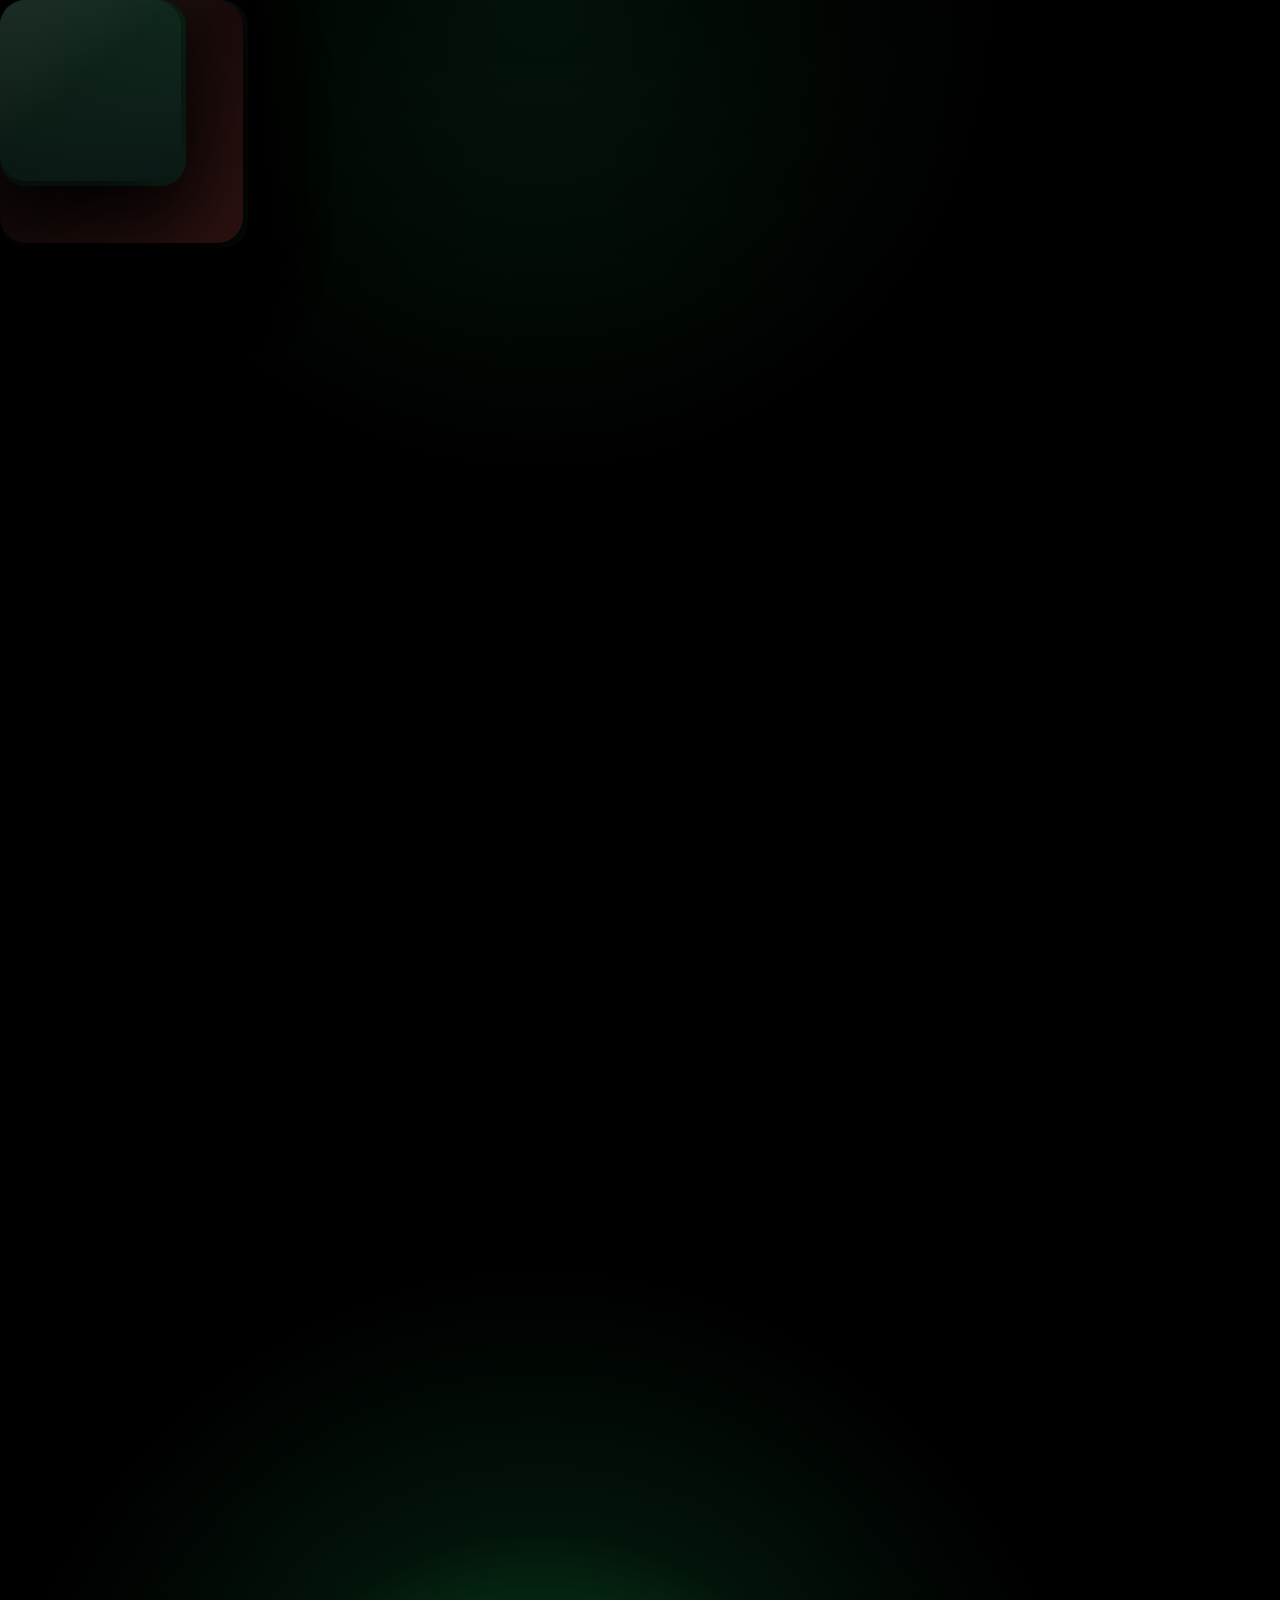
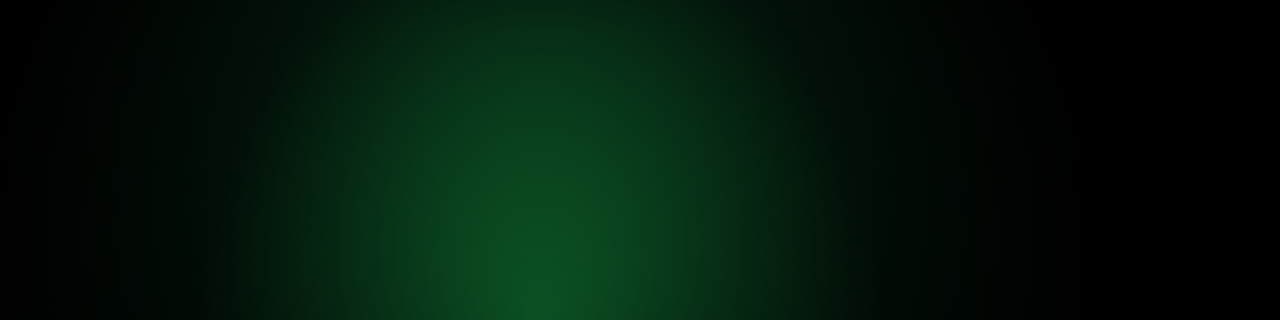
<file: lyrics/index.html>
<!doctype html>
<html><head><meta charset="utf-8"><title>Lyrics</title>
<link rel="stylesheet" href="../edit/assets/fonts/fonts.css">
<style>
*{margin:0;padding:0;box-sizing:border-box}
html,body{width:1080px;height:1920px;overflow:hidden;background:#000}
#stage{position:relative;width:1080px;height:1920px;overflow:hidden;background:#000;font-family:'Inter',sans-serif;color:#fff}
.layer{position:absolute;left:0;top:0;width:1080px;height:1920px}
#glow{background:radial-gradient(ellipse 70% 45% at 50% 100%,rgba(30,215,96,.55) 0%,rgba(10,80,40,.25) 45%,transparent 75%)}
#glow2{background:radial-gradient(ellipse 60% 35% at 50% 0%,rgba(30,215,96,.12),transparent 70%)}
#space{perspective:1400px;perspective-origin:540px 960px}
.tile{position:absolute;left:0;top:0;border-radius:26px;overflow:hidden;background:#151a17;box-shadow:0 30px 70px rgba(0,0,0,.6);display:flex;align-items:center;justify-content:center}
.tile .em{font-size:120px;line-height:1}
.tile .sh{position:absolute;inset:0;background:linear-gradient(140deg,rgba(255,255,255,.18),transparent 45%)}
#lines{position:absolute;left:60px;width:960px;top:1080px;transform:translateY(-50%);text-align:center}
.ln{display:flex;flex-wrap:wrap;justify-content:center;align-items:baseline;column-gap:22px;row-gap:6px}
.w{display:inline-block;white-space:nowrap;font-weight:600;letter-spacing:-1.5px;line-height:1.1}
.k{font-family:'Syncopate';font-weight:700;letter-spacing:4px;text-transform:uppercase}
.ad{font-family:'JetBrains Mono';font-weight:500;letter-spacing:2px}
#mark{left:0;width:1080px;top:880px;text-align:center;font-family:'Syncopate';font-weight:700;font-size:96px;letter-spacing:10px}
#vig{background:radial-gradient(ellipse 85% 70% at 50% 50%,transparent 50%,rgba(0,0,0,.75) 100%)}
#flash{background:#fff;opacity:0}
#grain{width:1080px;height:1920px;opacity:.06;mix-blend-mode:overlay}
</style></head>
<body><div id="stage">
 <div id="glow" class="layer"></div><div id="glow2" class="layer"></div>
 <div id="space" class="layer"></div>
 <div id="cam" class="layer"><div id="lines"></div><div id="mark" class="abs" style="position:absolute"></div></div>
 <div id="vig" class="layer"></div>
 <div id="flash" class="layer"></div>
 <canvas id="grain" class="layer" width="360" height="640"></canvas>
</div>
<script src="words.js"></script>
<script src="lyrics.js"></script>
</body></html>
</file>
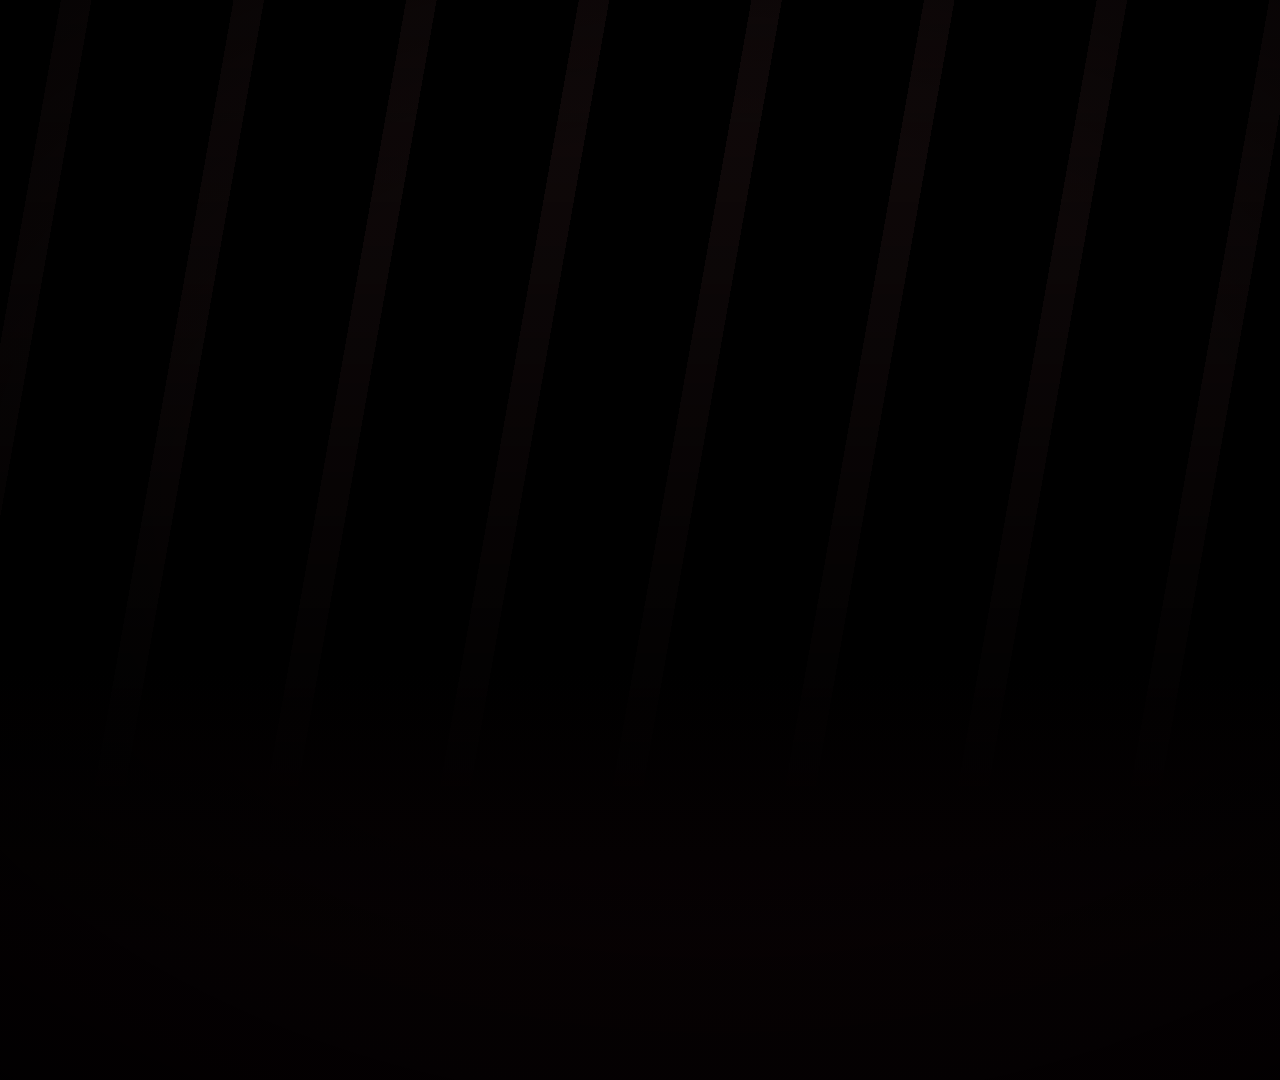
<file: water/index.html>
<!doctype html>
<html><head><meta charset="utf-8"><title>Underwater edit</title>
<link rel="stylesheet" href="../edit/assets/fonts/fonts.css">
<style>
*{margin:0;padding:0;box-sizing:border-box}
html,body,#stage{width:1440px;height:1080px;overflow:hidden;background:#000}
#stage{position:relative;font-family:'Inter',sans-serif;color:#fff}
.layer{position:absolute;left:0;top:0;width:1440px;height:1080px}
.abs{position:absolute}
#water{filter:blur(38px) saturate(1.15) brightness(.95);transform:scale(1.15)}
#caust{filter:blur(18px);mix-blend-mode:screen;opacity:.35;transform:scale(1.15)}
#rays{background:repeating-linear-gradient(100deg,rgba(255,120,130,0) 0 60px,rgba(255,140,150,.07) 60px 90px,rgba(255,120,130,0) 90px 170px);
  -webkit-mask-image:linear-gradient(#000,transparent 75%);mask-image:linear-gradient(#000,transparent 75%);mix-blend-mode:screen}
#motes{mix-blend-mode:screen}
#cam{transform-origin:0 0}
#ui{filter:url(#uiwave)}
.scene{position:absolute;left:0;top:0;width:1440px;height:1080px;display:none}
/* shared UI */
.icon{position:absolute;border-radius:28%;background:linear-gradient(145deg,#ff4d5e,#a50d24 60%,#5c0612);box-shadow:0 20px 60px rgba(255,40,70,.45),inset 0 2px 0 rgba(255,255,255,.35);display:flex;align-items:center;justify-content:center}
.phone{position:absolute;width:400px;height:820px;border-radius:64px;background:#0d0708;border:10px solid #2a1a1d;box-shadow:0 40px 120px rgba(0,0,0,.7),0 0 80px rgba(255,40,70,.18);overflow:hidden}
.glass{position:absolute;border-radius:30px;background:rgba(40,16,20,.72);border:1.5px solid rgba(255,255,255,.08);box-shadow:0 20px 60px rgba(0,0,0,.45)}
.pill{position:absolute;border-radius:60px;background:rgba(30,12,15,.85);border:1.5px solid rgba(255,255,255,.1);box-shadow:0 20px 60px rgba(0,0,0,.5)}
.chip{position:absolute;height:64px;border-radius:32px;padding:0 26px 0 64px;line-height:64px;font-size:24px;font-weight:600;color:rgba(255,255,255,.85);background:rgba(36,14,18,.85);border:1.5px solid rgba(255,255,255,.08);white-space:nowrap}
.chip i{position:absolute;left:16px;top:14px;width:36px;height:36px;border-radius:10px;background:linear-gradient(145deg,#ff4d5e,#a50d24)}
.btn{position:absolute;border-radius:40px;background:#fff;color:#1a0a0d;font-weight:700;text-align:center}
#lyr{position:absolute;left:120px;width:1200px;top:930px;transform:translateY(-50%);display:flex;flex-wrap:wrap;justify-content:center;align-items:baseline;column-gap:18px;filter:url(#wave)}
.w{display:inline-block;font-weight:600;font-size:66px;letter-spacing:-1.5px;line-height:1.08;white-space:nowrap}
#band{background:linear-gradient(transparent 62%,rgba(10,2,4,.75) 88%)}
#vig{background:radial-gradient(ellipse 78% 72% at 50% 46%,transparent 45%,rgba(0,0,0,.82) 100%)}
#flash{background:#ffd9de;opacity:0}
#grain{width:1440px;height:1080px;opacity:.06;mix-blend-mode:overlay}
</style></head>
<body><div id="stage">
 <svg width="0" height="0" style="position:absolute">
  <filter id="wave" x="-10%" y="-40%" width="120%" height="180%">
   <feTurbulence id="turb" type="fractalNoise" baseFrequency="0.010 0.045" numOctaves="2" seed="3" result="n"/>
   <feDisplacementMap in="SourceGraphic" in2="n" scale="14" xChannelSelector="R" yChannelSelector="G"/>
  </filter>
  <filter id="uiwave" x="0" y="0" width="100%" height="100%">
   <feTurbulence id="turbUI" type="fractalNoise" baseFrequency="0.004 0.012" numOctaves="2" seed="11" result="n"/>
   <feDisplacementMap in="SourceGraphic" in2="n" scale="18" xChannelSelector="R" yChannelSelector="G"/>
  </filter>
 </svg>
 <canvas id="water" class="layer" width="288" height="216"></canvas>
 <div id="rays" class="layer"></div>
 <div id="cam" class="layer"><div id="ui" class="layer">

  <!-- S1: app icon → phone with "window + chair" memory card -->
  <div id="s1" class="scene">
   <div id="s1icon" class="icon" style="left:620px;top:330px;width:200px;height:200px"><svg width="96" height="96" viewBox="0 0 24 24"><path d="M12 2 C12 2 5 10 5 14.5 A7 7 0 0 0 19 14.5 C19 10 12 2 12 2 Z" fill="#fff"/></svg></div>
   <div id="s1phone" class="phone" style="left:520px;top:110px">
    <div class="abs" style="left:24px;top:28px;font-size:20px;font-weight:600;opacity:.8">9:41</div>
    <div class="abs" style="left:26px;top:80px;font-size:18px;letter-spacing:3px;color:#ff8c99;font-weight:700">MEMORIES</div>
    <div class="abs" style="left:26px;top:108px;font-size:40px;font-weight:700">Home</div>
    <div id="s1card" class="glass" style="left:22px;top:180px;width:336px;height:400px;overflow:hidden">
     <svg width="336" height="400" viewBox="0 0 336 400">
      <defs><linearGradient id="win" x1="0" y1="0" x2="0" y2="1"><stop offset="0" stop-color="#ffd3d9"/><stop offset="1" stop-color="#ff6b7d"/></linearGradient></defs>
      <rect x="0" y="0" width="336" height="400" fill="#1c0b0e"/>
      <g id="s1win"><rect x="150" y="50" width="150" height="190" rx="6" fill="url(#win)"/><path d="M225 50 V240 M150 145 H300" stroke="#1c0b0e" stroke-width="8"/></g>
      <polygon id="s1light" points="150,240 300,240 330,400 90,400" fill="rgba(255,190,200,.18)"/>
      <g id="s1chair" fill="#3a1218" stroke="#ff8c99" stroke-width="3"><rect x="70" y="150" width="70" height="110" rx="10" transform="rotate(-10 105 205)"/><rect x="60" y="250" width="100" height="22" rx="6"/><path d="M68 272 L58 350 M150 272 L160 350" stroke-width="8"/></g>
     </svg>
    </div>
    <div class="abs" style="left:26px;top:600px;font-size:26px;font-weight:700">The window seat</div>
    <div class="abs" style="left:26px;top:640px;font-size:20px;opacity:.6">Still there · 3 min ago</div>
   </div>
  </div>

  <!-- S2: home screen widgets: napkin + sugar cubes -->
  <div id="s2" class="scene">
   <div id="s2a" class="glass" style="left:380px;top:200px;width:320px;height:320px">
    <div class="abs" style="left:26px;top:22px;font-size:20px;letter-spacing:3px;color:#ff8c99;font-weight:700">NAPKIN</div>
    <svg id="s2nap" class="abs" style="left:60px;top:70px" width="200" height="200" viewBox="0 0 200 200"><polygon points="20,40 180,40 180,180" fill="#f4dfe2"/><polygon points="20,40 180,180 20,180" fill="#dcbcc1"/><path d="M20 40 L180 180" stroke="#b8959b" stroke-width="3"/></svg>
   </div>
   <div id="s2b" class="glass" style="left:740px;top:200px;width:320px;height:320px">
    <div class="abs" style="left:26px;top:22px;font-size:20px;letter-spacing:3px;color:#ff8c99;font-weight:700">SUGAR</div>
    <div id="s2cubes"></div>
   </div>
   <div id="s2c" class="glass" style="left:380px;top:560px;width:680px;height:150px">
    <div class="icon" style="left:24px;top:25px;width:100px;height:100px"><svg width="52" height="52" viewBox="0 0 24 24"><path d="M3 11 h18 v2 a8 8 0 0 1 -18 0 z M7 4 c0 2 2 2 2 4 M12 3 c0 2 2 2 2 4" stroke="#fff" stroke-width="1.8" fill="none"/></svg></div>
    <div class="abs" style="left:150px;top:36px;font-size:30px;font-weight:700">Table for two</div>
    <div class="abs" style="left:150px;top:80px;font-size:22px;opacity:.6">everything in its place</div>
   </div>
  </div>

  <!-- S3: search bar -->
  <div id="s3" class="scene">
   <div id="s3bar" class="pill" style="left:270px;top:330px;width:900px;height:120px">
    <div class="icon" style="left:26px;top:26px;width:68px;height:68px;border-radius:22px"><svg width="34" height="34" viewBox="0 0 24 24"><circle cx="10" cy="10" r="6.5" stroke="#fff" stroke-width="2.4" fill="none"/><path d="M15 15 L21 21" stroke="#fff" stroke-width="2.6" stroke-linecap="round"/></svg></div>
    <div id="s3txt" class="abs" style="left:122px;top:0;line-height:120px;font-size:44px;font-weight:500;white-space:nowrap"></div>
   </div>
   <div id="s3res" class="glass" style="left:270px;top:480px;width:900px;height:220px"></div>
  </div>

  <!-- S4: dock -->
  <div id="s4" class="scene"><div id="s4dock" class="pill" style="left:330px;top:400px;width:780px;height:190px;border-radius:56px"></div></div>

  <!-- S5: chip grid -->
  <div id="s5" class="scene"><div id="s5grid" class="abs" style="left:0;top:0"></div></div>

  <!-- S6: welcome screen -->
  <div id="s6" class="scene">
   <div id="s6card" class="glass" style="left:470px;top:110px;width:500px;height:640px;border-radius:48px">
    <div class="icon" style="left:170px;top:70px;width:160px;height:160px"><svg width="80" height="80" viewBox="0 0 24 24"><path d="M12 2 a7 7 0 0 0 -7 7 c0 5 7 13 7 13 s7 -8 7 -13 a7 7 0 0 0 -7 -7 z" fill="#fff"/><circle cx="12" cy="9" r="2.6" fill="#a50d24"/></svg></div>
    <div class="abs" style="left:0;width:500px;top:280px;text-align:center;font-size:44px;font-weight:700">Where you at?</div>
    <div class="abs" style="left:0;width:500px;top:345px;text-align:center;font-size:24px;opacity:.6">Share your location with<br>your sweet thing</div>
    <div id="s6btn" class="btn" style="left:60px;top:470px;width:380px;height:84px;line-height:84px;font-size:30px">Find</div>
    <div class="abs" style="left:0;width:500px;top:580px;text-align:center;font-size:22px;opacity:.5">Not now</div>
   </div>
  </div>

  <!-- S7: wordmark -->
  <div id="s7" class="scene">
   <div id="s7mark" class="abs" style="left:0;width:1440px;top:390px;text-align:center;font-size:120px;font-weight:700;letter-spacing:-3px">sweet thing.</div>
   <div id="s7url" class="abs" style="left:0;width:1440px;top:540px;text-align:center;font-size:24px;opacity:.55;letter-spacing:2px">underwater edit</div>
  </div>

 </div></div>
 <canvas id="caust" class="layer" width="288" height="216"></canvas>
 <canvas id="motes" class="layer" width="1440" height="1080"></canvas>
 <div id="band" class="layer"></div>
 <div id="lyr"></div>
 <div id="vig" class="layer"></div>
 <div id="flash" class="layer"></div>
 <canvas id="grain" class="layer" width="480" height="360"></canvas>
</div>
<script src="words.js"></script>
<script src="water.js"></script>
</body></html>
</file>
<file: edit/assets/fonts/fonts.css>
/* vietnamese */
@font-face {
  font-family: 'Anton';
  font-style: normal;
  font-weight: 400;
  font-display: swap;
  src: url(1Ptgg87LROyAm3K8-C8QSw.woff2) format('woff2');
  unicode-range: U+0102-0103, U+0110-0111, U+0128-0129, U+0168-0169, U+01A0-01A1, U+01AF-01B0, U+0300-0301, U+0303-0304, U+0308-0309, U+0323, U+0329, U+1EA0-1EF9, U+20AB;
}
/* latin-ext */
@font-face {
  font-family: 'Anton';
  font-style: normal;
  font-weight: 400;
  font-display: swap;
  src: url(1Ptgg87LROyAm3K9-C8QSw.woff2) format('woff2');
  unicode-range: U+0100-02BA, U+02BD-02C5, U+02C7-02CC, U+02CE-02D7, U+02DD-02FF, U+0304, U+0308, U+0329, U+1D00-1DBF, U+1E00-1E9F, U+1EF2-1EFF, U+2020, U+20A0-20AB, U+20AD-20C4, U+2113, U+2C60-2C7F, U+A720-A7FF;
}
/* latin */
@font-face {
  font-family: 'Anton';
  font-style: normal;
  font-weight: 400;
  font-display: swap;
  src: url(1Ptgg87LROyAm3Kz-C8.woff2) format('woff2');
  unicode-range: U+0000-00FF, U+0131, U+0152-0153, U+02BB-02BC, U+02C6, U+02DA, U+02DC, U+0304, U+0308, U+0329, U+2000-206F, U+20AC, U+2122, U+2191, U+2193, U+2212, U+2215, U+FEFF, U+FFFD;
}
/* latin-ext */
@font-face {
  font-family: 'Instrument Serif';
  font-style: italic;
  font-weight: 400;
  font-display: swap;
  src: url(jizHRFtNs2ka5fXjeivQ4LroWlx-6zAjgn7MsNo.woff2) format('woff2');
  unicode-range: U+0100-02BA, U+02BD-02C5, U+02C7-02CC, U+02CE-02D7, U+02DD-02FF, U+0304, U+0308, U+0329, U+1D00-1DBF, U+1E00-1E9F, U+1EF2-1EFF, U+2020, U+20A0-20AB, U+20AD-20C4, U+2113, U+2C60-2C7F, U+A720-A7FF;
}
/* latin */
@font-face {
  font-family: 'Instrument Serif';
  font-style: italic;
  font-weight: 400;
  font-display: swap;
  src: url(jizHRFtNs2ka5fXjeivQ4LroWlx-6zAjjH7M.woff2) format('woff2');
  unicode-range: U+0000-00FF, U+0131, U+0152-0153, U+02BB-02BC, U+02C6, U+02DA, U+02DC, U+0304, U+0308, U+0329, U+2000-206F, U+20AC, U+2122, U+2191, U+2193, U+2212, U+2215, U+FEFF, U+FFFD;
}
/* cyrillic-ext */
@font-face {
  font-family: 'JetBrains Mono';
  font-style: normal;
  font-weight: 500;
  font-display: swap;
  src: url(tDbv2o-flEEny0FZhsfKu5WU4zr3E_BX0PnT8RD8yKwBNntkaToggR7BYRbKPx3cwhsk.woff2) format('woff2');
  unicode-range: U+0460-052F, U+1C80-1C8A, U+20B4, U+2DE0-2DFF, U+A640-A69F, U+FE2E-FE2F;
}
/* cyrillic */
@font-face {
  font-family: 'JetBrains Mono';
  font-style: normal;
  font-weight: 500;
  font-display: swap;
  src: url(tDbv2o-flEEny0FZhsfKu5WU4zr3E_BX0PnT8RD8yKwBNntkaToggR7BYRbKPxTcwhsk.woff2) format('woff2');
  unicode-range: U+0301, U+0400-045F, U+0490-0491, U+04B0-04B1, U+2116;
}
/* greek */
@font-face {
  font-family: 'JetBrains Mono';
  font-style: normal;
  font-weight: 500;
  font-display: swap;
  src: url(tDbv2o-flEEny0FZhsfKu5WU4zr3E_BX0PnT8RD8yKwBNntkaToggR7BYRbKPxPcwhsk.woff2) format('woff2');
  unicode-range: U+0370-0377, U+037A-037F, U+0384-038A, U+038C, U+038E-03A1, U+03A3-03FF;
}
/* vietnamese */
@font-face {
  font-family: 'JetBrains Mono';
  font-style: normal;
  font-weight: 500;
  font-display: swap;
  src: url(tDbv2o-flEEny0FZhsfKu5WU4zr3E_BX0PnT8RD8yKwBNntkaToggR7BYRbKPx_cwhsk.woff2) format('woff2');
  unicode-range: U+0102-0103, U+0110-0111, U+0128-0129, U+0168-0169, U+01A0-01A1, U+01AF-01B0, U+0300-0301, U+0303-0304, U+0308-0309, U+0323, U+0329, U+1EA0-1EF9, U+20AB;
}
/* latin-ext */
@font-face {
  font-family: 'JetBrains Mono';
  font-style: normal;
  font-weight: 500;
  font-display: swap;
  src: url(tDbv2o-flEEny0FZhsfKu5WU4zr3E_BX0PnT8RD8yKwBNntkaToggR7BYRbKPx7cwhsk.woff2) format('woff2');
  unicode-range: U+0100-02BA, U+02BD-02C5, U+02C7-02CC, U+02CE-02D7, U+02DD-02FF, U+0304, U+0308, U+0329, U+1D00-1DBF, U+1E00-1E9F, U+1EF2-1EFF, U+2020, U+20A0-20AB, U+20AD-20C4, U+2113, U+2C60-2C7F, U+A720-A7FF;
}
/* latin */
@font-face {
  font-family: 'JetBrains Mono';
  font-style: normal;
  font-weight: 500;
  font-display: swap;
  src: url(tDbv2o-flEEny0FZhsfKu5WU4zr3E_BX0PnT8RD8yKwBNntkaToggR7BYRbKPxDcwg.woff2) format('woff2');
  unicode-range: U+0000-00FF, U+0131, U+0152-0153, U+02BB-02BC, U+02C6, U+02DA, U+02DC, U+0304, U+0308, U+0329, U+2000-206F, U+20AC, U+2122, U+2191, U+2193, U+2212, U+2215, U+FEFF, U+FFFD;
}
/* cyrillic-ext */
@font-face {
  font-family: 'JetBrains Mono';
  font-style: normal;
  font-weight: 700;
  font-display: swap;
  src: url(tDbv2o-flEEny0FZhsfKu5WU4zr3E_BX0PnT8RD8yKwBNntkaToggR7BYRbKPx3cwhsk.woff2) format('woff2');
  unicode-range: U+0460-052F, U+1C80-1C8A, U+20B4, U+2DE0-2DFF, U+A640-A69F, U+FE2E-FE2F;
}
/* cyrillic */
@font-face {
  font-family: 'JetBrains Mono';
  font-style: normal;
  font-weight: 700;
  font-display: swap;
  src: url(tDbv2o-flEEny0FZhsfKu5WU4zr3E_BX0PnT8RD8yKwBNntkaToggR7BYRbKPxTcwhsk.woff2) format('woff2');
  unicode-range: U+0301, U+0400-045F, U+0490-0491, U+04B0-04B1, U+2116;
}
/* greek */
@font-face {
  font-family: 'JetBrains Mono';
  font-style: normal;
  font-weight: 700;
  font-display: swap;
  src: url(tDbv2o-flEEny0FZhsfKu5WU4zr3E_BX0PnT8RD8yKwBNntkaToggR7BYRbKPxPcwhsk.woff2) format('woff2');
  unicode-range: U+0370-0377, U+037A-037F, U+0384-038A, U+038C, U+038E-03A1, U+03A3-03FF;
}
/* vietnamese */
@font-face {
  font-family: 'JetBrains Mono';
  font-style: normal;
  font-weight: 700;
  font-display: swap;
  src: url(tDbv2o-flEEny0FZhsfKu5WU4zr3E_BX0PnT8RD8yKwBNntkaToggR7BYRbKPx_cwhsk.woff2) format('woff2');
  unicode-range: U+0102-0103, U+0110-0111, U+0128-0129, U+0168-0169, U+01A0-01A1, U+01AF-01B0, U+0300-0301, U+0303-0304, U+0308-0309, U+0323, U+0329, U+1EA0-1EF9, U+20AB;
}
/* latin-ext */
@font-face {
  font-family: 'JetBrains Mono';
  font-style: normal;
  font-weight: 700;
  font-display: swap;
  src: url(tDbv2o-flEEny0FZhsfKu5WU4zr3E_BX0PnT8RD8yKwBNntkaToggR7BYRbKPx7cwhsk.woff2) format('woff2');
  unicode-range: U+0100-02BA, U+02BD-02C5, U+02C7-02CC, U+02CE-02D7, U+02DD-02FF, U+0304, U+0308, U+0329, U+1D00-1DBF, U+1E00-1E9F, U+1EF2-1EFF, U+2020, U+20A0-20AB, U+20AD-20C4, U+2113, U+2C60-2C7F, U+A720-A7FF;
}
/* latin */
@font-face {
  font-family: 'JetBrains Mono';
  font-style: normal;
  font-weight: 700;
  font-display: swap;
  src: url(tDbv2o-flEEny0FZhsfKu5WU4zr3E_BX0PnT8RD8yKwBNntkaToggR7BYRbKPxDcwg.woff2) format('woff2');
  unicode-range: U+0000-00FF, U+0131, U+0152-0153, U+02BB-02BC, U+02C6, U+02DA, U+02DC, U+0304, U+0308, U+0329, U+2000-206F, U+20AC, U+2122, U+2191, U+2193, U+2212, U+2215, U+FEFF, U+FFFD;
}
/* cyrillic-ext */
@font-face {
  font-family: 'Nunito';
  font-style: normal;
  font-weight: 800;
  font-display: swap;
  src: url(XRXV3I6Li01BKofIOOaBXso.woff2) format('woff2');
  unicode-range: U+0460-052F, U+1C80-1C8A, U+20B4, U+2DE0-2DFF, U+A640-A69F, U+FE2E-FE2F;
}
/* cyrillic */
@font-face {
  font-family: 'Nunito';
  font-style: normal;
  font-weight: 800;
  font-display: swap;
  src: url(XRXV3I6Li01BKofIMeaBXso.woff2) format('woff2');
  unicode-range: U+0301, U+0400-045F, U+0490-0491, U+04B0-04B1, U+2116;
}
/* vietnamese */
@font-face {
  font-family: 'Nunito';
  font-style: normal;
  font-weight: 800;
  font-display: swap;
  src: url(XRXV3I6Li01BKofIOuaBXso.woff2) format('woff2');
  unicode-range: U+0102-0103, U+0110-0111, U+0128-0129, U+0168-0169, U+01A0-01A1, U+01AF-01B0, U+0300-0301, U+0303-0304, U+0308-0309, U+0323, U+0329, U+1EA0-1EF9, U+20AB;
}
/* latin-ext */
@font-face {
  font-family: 'Nunito';
  font-style: normal;
  font-weight: 800;
  font-display: swap;
  src: url(XRXV3I6Li01BKofIO-aBXso.woff2) format('woff2');
  unicode-range: U+0100-02BA, U+02BD-02C5, U+02C7-02CC, U+02CE-02D7, U+02DD-02FF, U+0304, U+0308, U+0329, U+1D00-1DBF, U+1E00-1E9F, U+1EF2-1EFF, U+2020, U+20A0-20AB, U+20AD-20C4, U+2113, U+2C60-2C7F, U+A720-A7FF;
}
/* latin */
@font-face {
  font-family: 'Nunito';
  font-style: normal;
  font-weight: 800;
  font-display: swap;
  src: url(XRXV3I6Li01BKofINeaB.woff2) format('woff2');
  unicode-range: U+0000-00FF, U+0131, U+0152-0153, U+02BB-02BC, U+02C6, U+02DA, U+02DC, U+0304, U+0308, U+0329, U+2000-206F, U+20AC, U+2122, U+2191, U+2193, U+2212, U+2215, U+FEFF, U+FFFD;
}
/* cyrillic-ext */
@font-face {
  font-family: 'Nunito';
  font-style: normal;
  font-weight: 900;
  font-display: swap;
  src: url(XRXV3I6Li01BKofIOOaBXso.woff2) format('woff2');
  unicode-range: U+0460-052F, U+1C80-1C8A, U+20B4, U+2DE0-2DFF, U+A640-A69F, U+FE2E-FE2F;
}
/* cyrillic */
@font-face {
  font-family: 'Nunito';
  font-style: normal;
  font-weight: 900;
  font-display: swap;
  src: url(XRXV3I6Li01BKofIMeaBXso.woff2) format('woff2');
  unicode-range: U+0301, U+0400-045F, U+0490-0491, U+04B0-04B1, U+2116;
}
/* vietnamese */
@font-face {
  font-family: 'Nunito';
  font-style: normal;
  font-weight: 900;
  font-display: swap;
  src: url(XRXV3I6Li01BKofIOuaBXso.woff2) format('woff2');
  unicode-range: U+0102-0103, U+0110-0111, U+0128-0129, U+0168-0169, U+01A0-01A1, U+01AF-01B0, U+0300-0301, U+0303-0304, U+0308-0309, U+0323, U+0329, U+1EA0-1EF9, U+20AB;
}
/* latin-ext */
@font-face {
  font-family: 'Nunito';
  font-style: normal;
  font-weight: 900;
  font-display: swap;
  src: url(XRXV3I6Li01BKofIO-aBXso.woff2) format('woff2');
  unicode-range: U+0100-02BA, U+02BD-02C5, U+02C7-02CC, U+02CE-02D7, U+02DD-02FF, U+0304, U+0308, U+0329, U+1D00-1DBF, U+1E00-1E9F, U+1EF2-1EFF, U+2020, U+20A0-20AB, U+20AD-20C4, U+2113, U+2C60-2C7F, U+A720-A7FF;
}
/* latin */
@font-face {
  font-family: 'Nunito';
  font-style: normal;
  font-weight: 900;
  font-display: swap;
  src: url(XRXV3I6Li01BKofINeaB.woff2) format('woff2');
  unicode-range: U+0000-00FF, U+0131, U+0152-0153, U+02BB-02BC, U+02C6, U+02DA, U+02DC, U+0304, U+0308, U+0329, U+2000-206F, U+20AC, U+2122, U+2191, U+2193, U+2212, U+2215, U+FEFF, U+FFFD;
}
/* vietnamese */
@font-face {
  font-family: 'Space Grotesk';
  font-style: normal;
  font-weight: 500;
  font-display: swap;
  src: url(V8mDoQDjQSkFtoMM3T6r8E7mPb54C-s0.woff2) format('woff2');
  unicode-range: U+0102-0103, U+0110-0111, U+0128-0129, U+0168-0169, U+01A0-01A1, U+01AF-01B0, U+0300-0301, U+0303-0304, U+0308-0309, U+0323, U+0329, U+1EA0-1EF9, U+20AB;
}
/* latin-ext */
@font-face {
  font-family: 'Space Grotesk';
  font-style: normal;
  font-weight: 500;
  font-display: swap;
  src: url(V8mDoQDjQSkFtoMM3T6r8E7mPb94C-s0.woff2) format('woff2');
  unicode-range: U+0100-02BA, U+02BD-02C5, U+02C7-02CC, U+02CE-02D7, U+02DD-02FF, U+0304, U+0308, U+0329, U+1D00-1DBF, U+1E00-1E9F, U+1EF2-1EFF, U+2020, U+20A0-20AB, U+20AD-20C4, U+2113, U+2C60-2C7F, U+A720-A7FF;
}
/* latin */
@font-face {
  font-family: 'Space Grotesk';
  font-style: normal;
  font-weight: 500;
  font-display: swap;
  src: url(V8mDoQDjQSkFtoMM3T6r8E7mPbF4Cw.woff2) format('woff2');
  unicode-range: U+0000-00FF, U+0131, U+0152-0153, U+02BB-02BC, U+02C6, U+02DA, U+02DC, U+0304, U+0308, U+0329, U+2000-206F, U+20AC, U+2122, U+2191, U+2193, U+2212, U+2215, U+FEFF, U+FFFD;
}
/* vietnamese */
@font-face {
  font-family: 'Space Grotesk';
  font-style: normal;
  font-weight: 700;
  font-display: swap;
  src: url(V8mDoQDjQSkFtoMM3T6r8E7mPb54C-s0.woff2) format('woff2');
  unicode-range: U+0102-0103, U+0110-0111, U+0128-0129, U+0168-0169, U+01A0-01A1, U+01AF-01B0, U+0300-0301, U+0303-0304, U+0308-0309, U+0323, U+0329, U+1EA0-1EF9, U+20AB;
}
/* latin-ext */
@font-face {
  font-family: 'Space Grotesk';
  font-style: normal;
  font-weight: 700;
  font-display: swap;
  src: url(V8mDoQDjQSkFtoMM3T6r8E7mPb94C-s0.woff2) format('woff2');
  unicode-range: U+0100-02BA, U+02BD-02C5, U+02C7-02CC, U+02CE-02D7, U+02DD-02FF, U+0304, U+0308, U+0329, U+1D00-1DBF, U+1E00-1E9F, U+1EF2-1EFF, U+2020, U+20A0-20AB, U+20AD-20C4, U+2113, U+2C60-2C7F, U+A720-A7FF;
}
/* latin */
@font-face {
  font-family: 'Space Grotesk';
  font-style: normal;
  font-weight: 700;
  font-display: swap;
  src: url(V8mDoQDjQSkFtoMM3T6r8E7mPbF4Cw.woff2) format('woff2');
  unicode-range: U+0000-00FF, U+0131, U+0152-0153, U+02BB-02BC, U+02C6, U+02DA, U+02DC, U+0304, U+0308, U+0329, U+2000-206F, U+20AC, U+2122, U+2191, U+2193, U+2212, U+2215, U+FEFF, U+FFFD;
}
/* vietnamese */
@font-face {
  font-family: 'Grenze Gotisch';
  font-style: normal;
  font-weight: 500;
  font-display: swap;
  src: url(Fh4sPjjqNDz1osh_jX9YfjudpDhCHa-aew.woff2) format('woff2');
  unicode-range: U+0102-0103, U+0110-0111, U+0128-0129, U+0168-0169, U+01A0-01A1, U+01AF-01B0, U+0300-0301, U+0303-0304, U+0308-0309, U+0323, U+0329, U+1EA0-1EF9, U+20AB;
}
/* latin-ext */
@font-face {
  font-family: 'Grenze Gotisch';
  font-style: normal;
  font-weight: 500;
  font-display: swap;
  src: url(Fh4sPjjqNDz1osh_jX9YfjudpDhDHa-aew.woff2) format('woff2');
  unicode-range: U+0100-02BA, U+02BD-02C5, U+02C7-02CC, U+02CE-02D7, U+02DD-02FF, U+0304, U+0308, U+0329, U+1D00-1DBF, U+1E00-1E9F, U+1EF2-1EFF, U+2020, U+20A0-20AB, U+20AD-20C4, U+2113, U+2C60-2C7F, U+A720-A7FF;
}
/* latin */
@font-face {
  font-family: 'Grenze Gotisch';
  font-style: normal;
  font-weight: 500;
  font-display: swap;
  src: url(Fh4sPjjqNDz1osh_jX9YfjudpDhNHa8.woff2) format('woff2');
  unicode-range: U+0000-00FF, U+0131, U+0152-0153, U+02BB-02BC, U+02C6, U+02DA, U+02DC, U+0304, U+0308, U+0329, U+2000-206F, U+20AC, U+2122, U+2191, U+2193, U+2212, U+2215, U+FEFF, U+FFFD;
}
/* vietnamese */
@font-face {
  font-family: 'Grenze Gotisch';
  font-style: normal;
  font-weight: 700;
  font-display: swap;
  src: url(Fh4sPjjqNDz1osh_jX9YfjudpDhCHa-aew.woff2) format('woff2');
  unicode-range: U+0102-0103, U+0110-0111, U+0128-0129, U+0168-0169, U+01A0-01A1, U+01AF-01B0, U+0300-0301, U+0303-0304, U+0308-0309, U+0323, U+0329, U+1EA0-1EF9, U+20AB;
}
/* latin-ext */
@font-face {
  font-family: 'Grenze Gotisch';
  font-style: normal;
  font-weight: 700;
  font-display: swap;
  src: url(Fh4sPjjqNDz1osh_jX9YfjudpDhDHa-aew.woff2) format('woff2');
  unicode-range: U+0100-02BA, U+02BD-02C5, U+02C7-02CC, U+02CE-02D7, U+02DD-02FF, U+0304, U+0308, U+0329, U+1D00-1DBF, U+1E00-1E9F, U+1EF2-1EFF, U+2020, U+20A0-20AB, U+20AD-20C4, U+2113, U+2C60-2C7F, U+A720-A7FF;
}
/* latin */
@font-face {
  font-family: 'Grenze Gotisch';
  font-style: normal;
  font-weight: 700;
  font-display: swap;
  src: url(Fh4sPjjqNDz1osh_jX9YfjudpDhNHa8.woff2) format('woff2');
  unicode-range: U+0000-00FF, U+0131, U+0152-0153, U+02BB-02BC, U+02C6, U+02DA, U+02DC, U+0304, U+0308, U+0329, U+2000-206F, U+20AC, U+2122, U+2191, U+2193, U+2212, U+2215, U+FEFF, U+FFFD;
}
/* vietnamese */
@font-face {
  font-family: 'Grenze Gotisch';
  font-style: normal;
  font-weight: 900;
  font-display: swap;
  src: url(Fh4sPjjqNDz1osh_jX9YfjudpDhCHa-aew.woff2) format('woff2');
  unicode-range: U+0102-0103, U+0110-0111, U+0128-0129, U+0168-0169, U+01A0-01A1, U+01AF-01B0, U+0300-0301, U+0303-0304, U+0308-0309, U+0323, U+0329, U+1EA0-1EF9, U+20AB;
}
/* latin-ext */
@font-face {
  font-family: 'Grenze Gotisch';
  font-style: normal;
  font-weight: 900;
  font-display: swap;
  src: url(Fh4sPjjqNDz1osh_jX9YfjudpDhDHa-aew.woff2) format('woff2');
  unicode-range: U+0100-02BA, U+02BD-02C5, U+02C7-02CC, U+02CE-02D7, U+02DD-02FF, U+0304, U+0308, U+0329, U+1D00-1DBF, U+1E00-1E9F, U+1EF2-1EFF, U+2020, U+20A0-20AB, U+20AD-20C4, U+2113, U+2C60-2C7F, U+A720-A7FF;
}
/* latin */
@font-face {
  font-family: 'Grenze Gotisch';
  font-style: normal;
  font-weight: 900;
  font-display: swap;
  src: url(Fh4sPjjqNDz1osh_jX9YfjudpDhNHa8.woff2) format('woff2');
  unicode-range: U+0000-00FF, U+0131, U+0152-0153, U+02BB-02BC, U+02C6, U+02DA, U+02DC, U+0304, U+0308, U+0329, U+2000-206F, U+20AC, U+2122, U+2191, U+2193, U+2212, U+2215, U+FEFF, U+FFFD;
}
/* latin-ext */
@font-face {
  font-family: 'Pirata One';
  font-style: normal;
  font-weight: 400;
  font-display: swap;
  src: url(I_urMpiDvgLdLh0fAtofhiGOrq_B.woff2) format('woff2');
  unicode-range: U+0100-02BA, U+02BD-02C5, U+02C7-02CC, U+02CE-02D7, U+02DD-02FF, U+0304, U+0308, U+0329, U+1D00-1DBF, U+1E00-1E9F, U+1EF2-1EFF, U+2020, U+20A0-20AB, U+20AD-20C4, U+2113, U+2C60-2C7F, U+A720-A7FF;
}
/* latin */
@font-face {
  font-family: 'Pirata One';
  font-style: normal;
  font-weight: 400;
  font-display: swap;
  src: url(I_urMpiDvgLdLh0fAtofhi-Org.woff2) format('woff2');
  unicode-range: U+0000-00FF, U+0131, U+0152-0153, U+02BB-02BC, U+02C6, U+02DA, U+02DC, U+0304, U+0308, U+0329, U+2000-206F, U+20AC, U+2122, U+2191, U+2193, U+2212, U+2215, U+FEFF, U+FFFD;
}
/* latin */
@font-face {
  font-family: 'UnifrakturCook';
  font-style: normal;
  font-weight: 700;
  font-display: swap;
  src: url(IurA6Yli8YOdcoky-0PTTdkm56n05Xwy1oM.woff2) format('woff2');
  unicode-range: U+0000-00FF, U+0131, U+0152-0153, U+02BB-02BC, U+02C6, U+02DA, U+02DC, U+0304, U+0308, U+0329, U+2000-206F, U+20AC, U+2122, U+2191, U+2193, U+2212, U+2215, U+FEFF, U+FFFD;
}
/* latin-ext */
@font-face {
  font-family: 'Syncopate';
  font-style: normal;
  font-weight: 700;
  font-display: swap;
  src: url(pe0pMIuPIYBCpEV5eFdKvtKqCv5vS1U.woff2) format('woff2');
  unicode-range: U+0100-02BA, U+02BD-02C5, U+02C7-02CC, U+02CE-02D7, U+02DD-02FF, U+0304, U+0308, U+0329, U+1D00-1DBF, U+1E00-1E9F, U+1EF2-1EFF, U+2020, U+20A0-20AB, U+20AD-20C4, U+2113, U+2C60-2C7F, U+A720-A7FF;
}
/* latin */
@font-face {
  font-family: 'Syncopate';
  font-style: normal;
  font-weight: 700;
  font-display: swap;
  src: url(pe0pMIuPIYBCpEV5eFdKvtKqBP5v.woff2) format('woff2');
  unicode-range: U+0000-00FF, U+0131, U+0152-0153, U+02BB-02BC, U+02C6, U+02DA, U+02DC, U+0304, U+0308, U+0329, U+2000-206F, U+20AC, U+2122, U+2191, U+2193, U+2212, U+2215, U+FEFF, U+FFFD;
}
</file>
